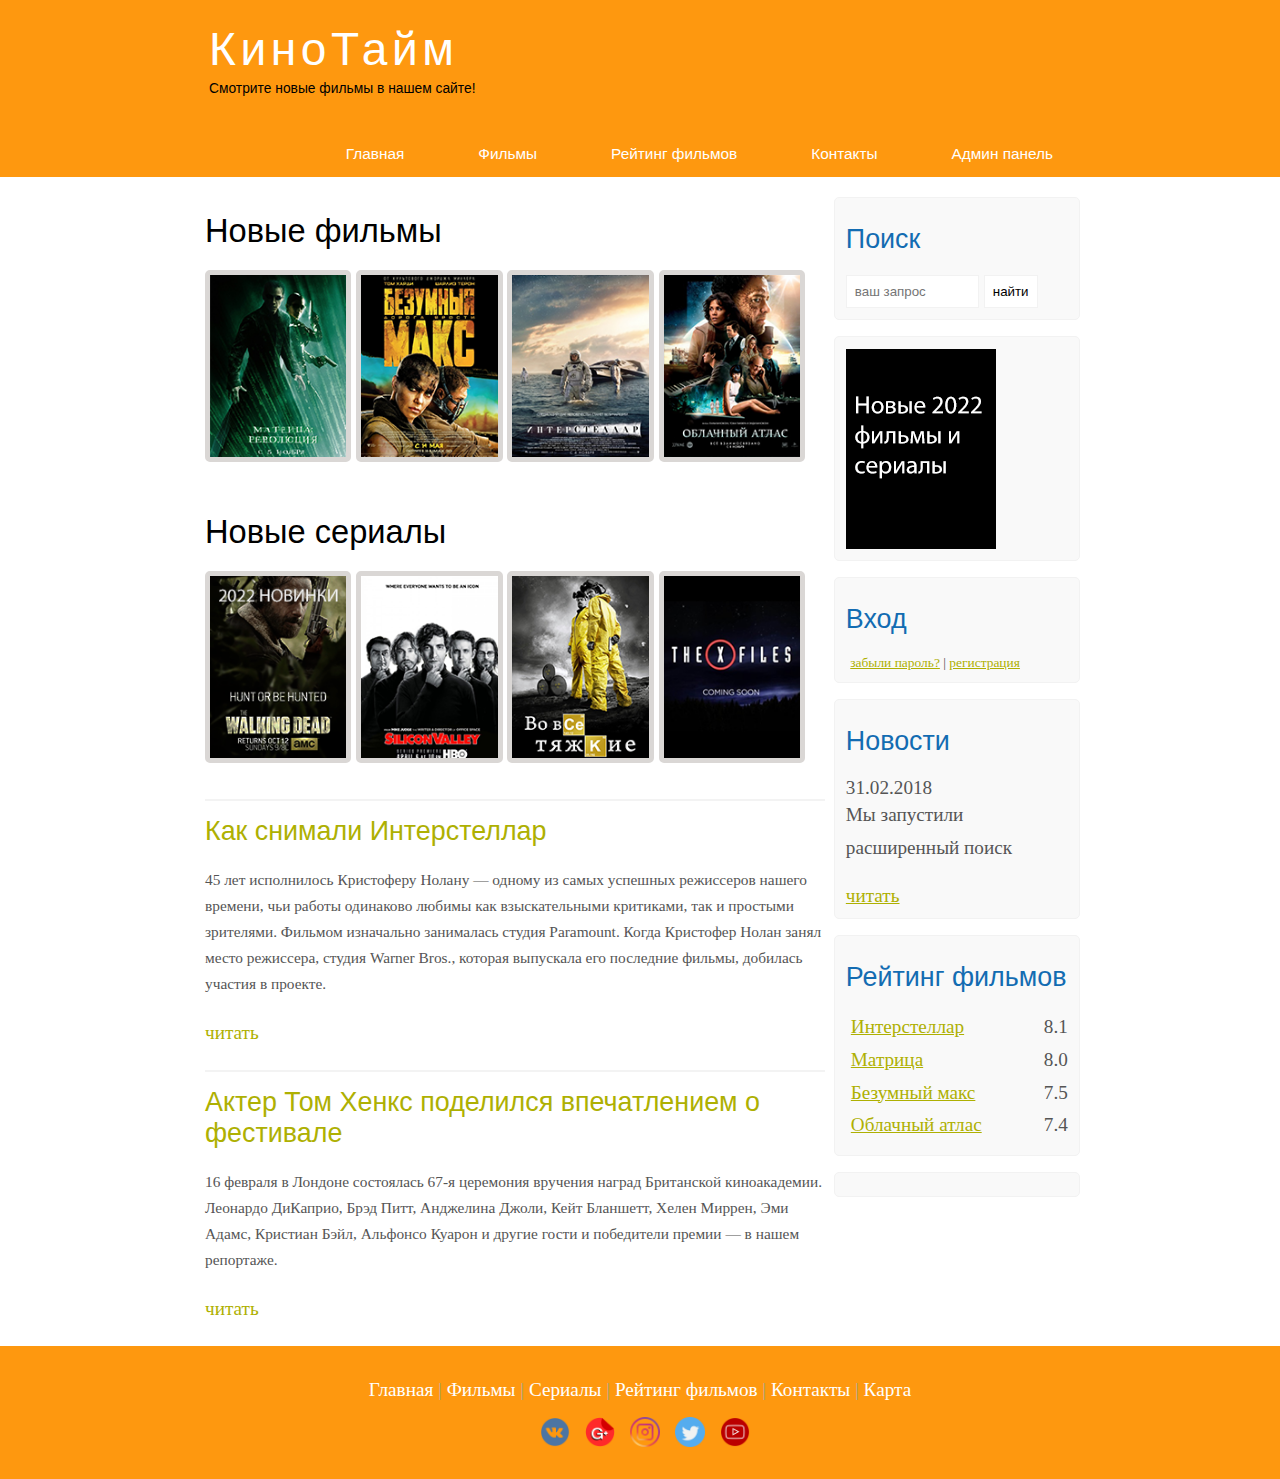
<file: index.html>
<!DOCTYPE html>
<html lang="en">
<head>
	<meta charset="UTF-8">
	<title>Главная страница</title>
	<link rel="stylesheet" href="assets/css/style.css"> <!--Подключаем CSS-->
	<link rel="icon" href="assets/img/logo/logo.ico">   <!--Иконка сайта-->
	<meta name="viewport" content="width=device-width, initial-scale=1.0">
	<script src="assets/js/jquery-3.6.0.min.js"></script>	
</head>
<body>

	<!--Начало главного блока-->
	<div class="main">
		<!--Шапка сайта-->
		<div class="header">
			<div class="logo">
				<div class="logo_text">
					<h1><a href="index.html">КиноТайм</a></h1>
					<h2>Смотрите новые фильмы в нашем сайте!</h2>
				</div>
			</div>


			
			<!--Меню Сайта-->
			<div class="menubar">
			
				<ul class="menu">
					<li class="selected"><a href="index.html">Главная</a></li>	
					<li><a href="films.html">Фильмы</a></li>
					<li><a href="rating.html">Рейтинг фильмов</a></li>
					<li><a href="map.html">Контакты</a></li>
					<li><a href="User_Profile.html">Админ панель</a></li>
				</ul>

			</div>
			<!--Конец Меню-->
		</div>


		<!--Правая часть сайта-->
		<div class="site_content">
			

			<div class="sidebar_container">
				
				<div class="sidebar">
					<h2>Поиск</h2>
					<form method="post" action="#" id="search_form" >
						<input type="search" name="search_field" placeholder="ваш запрос" />
						<input type="submit" class="btn" value="найти" />
					</form>
				</div>

				<div class="sidebar">
						<div id="slideshow">
   						<img class="active" src="assets/img/1111.png" alt="" />
  						 <img src="assets/img/dead.png" alt="" />
   						<img src="assets/img/inter.png" alt="" />
   						<img src="assets/img/cloud.png" alt="" />
   						<img src="assets/img/inter.png" alt="" />
   						<img src="assets/img/silicon.png" alt="" />
   						<img src="assets/img/xfiles.png" alt="" />
   						<img src="assets/img/max.png" alt="" />
</div>
				</div>

				<div class="sidebar">
					<h2>Вход</h2>
					<form method="post" action="#" id="login">
						

						<div class="lables_passreg_text">
							<span><a href="#">забыли пароль?</a></span> | <span><a href="LoginPage.html">регистрация</a></span>
						</div>

					</form>
				</div>

				<div class="sidebar">
					<h2>Новости</h2>
					<span>31.02.2018</span>
					<p>Мы запустили расширенный поиск</p>
					<a href="#">читать</a>
				</div>

				<div class="sidebar">
					<h2>Рейтинг фильмов</h2>
					<ul>
						<li><a href="show.html">Интерстеллар</a><span class="rating_sidebar">8.1</span></li>
						<li><a href="">Матрица</a><span class="rating_sidebar">8.0</span></li>
						<li><a href="">Безумный макс</a><span class="rating_sidebar">7.5</span></li>
						<li><a href="#">Облачный атлас</a><span class="rating_sidebar">7.4</span></li>
					</ul>
				</div>
				<div class="sidebar">

				</div>
			</div>
			<!--Конец Правого часта-->

			<div class="content">
				
				<h1>Новые фильмы</h1>

				<div class="films_block">
					
					<a href="show2.html"><img src="assets/img/matrix.png"></a>
					<a href="show1.html"><img src="assets/img/max.png"></a>
					<a href="show.html"><img src="assets/img/inter.png"></a>
					<a href="show3.html"><img src="assets/img/cloud.png"></a>

				</div>

				<h1>Новые сериалы</h1>

				<div class="films_block">
					
					<a href="show4.html"><img src="assets/img/dead.png"></a>
					<a href="show5.html"><img src="assets/img/silicon.png"></a>
					<a href="#"><img src="assets/img/breakingbad.png"></a>
					<a href="#"><img src="assets/img/xfiles.png"></a>

				</div>


				<div class="posts">
					
					<hr>
					<h2> <a href="#">Как снимали Интерстеллар</a> </h2>
					<div class="posts_content">
						<p>
							45 лет исполнилось Кристоферу Нолану — одному из самых успешных режиссеров нашего времени, чьи работы одинаково любимы как взыскательными критиками, так и простыми зрителями. Фильмом изначально занималась студия Paramount. Когда Кристофер Нолан занял место режиссера, студия Warner Bros., которая выпускала его последние фильмы, добилась участия в проекте.
						</p>
					</div>

					<p><a href="#">читать</a></p>

					<hr>
		            <h2><a href="#">Актер Том Хенкс поделился впечатлением о фестивале</a></h2>
		            <div class="posts_content">
		              <p>16 февраля в Лондоне состоялась 67-я церемония вручения наград Британской киноакадемии. Леонардо ДиКаприо, Брэд Питт, Анджелина Джоли, Кейт Бланшетт, Хелен Миррен, Эми Адамс, Кристиан Бэйл, Альфонсо Куарон и другие гости и победители премии — в нашем репортаже.</p>
		            </div>
		            <p><a href="#">читать</a></p>

				</div>


			</div>

		</div>



<!--Слайдер Нашего Сайта-->


	<!--Подвал сайта-->
	<div class="footer">
		<p>
			<a href="index.html">Главная</a> |
			<a href="films.html">Фильмы</a> | 
			<a href="#">Сериалы</a> |
			<a href="rating.html">Рейтинг фильмов</a> |
			<a href="contact.html">Контакты</a> |
			<a href="map.html">Карта</a> 

			<div style="padding-left: 40px; padding-right: 40px;">

			<!--Иконка Соц.сетей-->
			<a href="#"><img src="assets/img/app/fb.png" width="30" height="30" style="padding-left: 10px; padding-right=: 10px;"></a>
			<a href="#"><img src="assets/img/app/gmail.png" width="30" height="30" style="padding-left: 10px; padding-right=: 10px;"></a>
			<a href="" target="_blank"><img src="assets/img/app/insta.png" width="30" height="30" style="padding-left: 10px; padding-right=: 10px;"></a>
			<a href="#"><img src="assets/img/app/wapp.png" width="30" height="30" style="padding-left: 10px; padding-right=: 10px;"></a>
			<a href="" target="_blank"><img src="assets/img/app/you.png" width="30" height="30" style="padding-left: 10px; padding-right=: 10px;"></a>
			</div>
		</p>
		<div id="content">   

	</div>


	<script src="assets/js/app.js"></script>
</body>
</html>
</file>
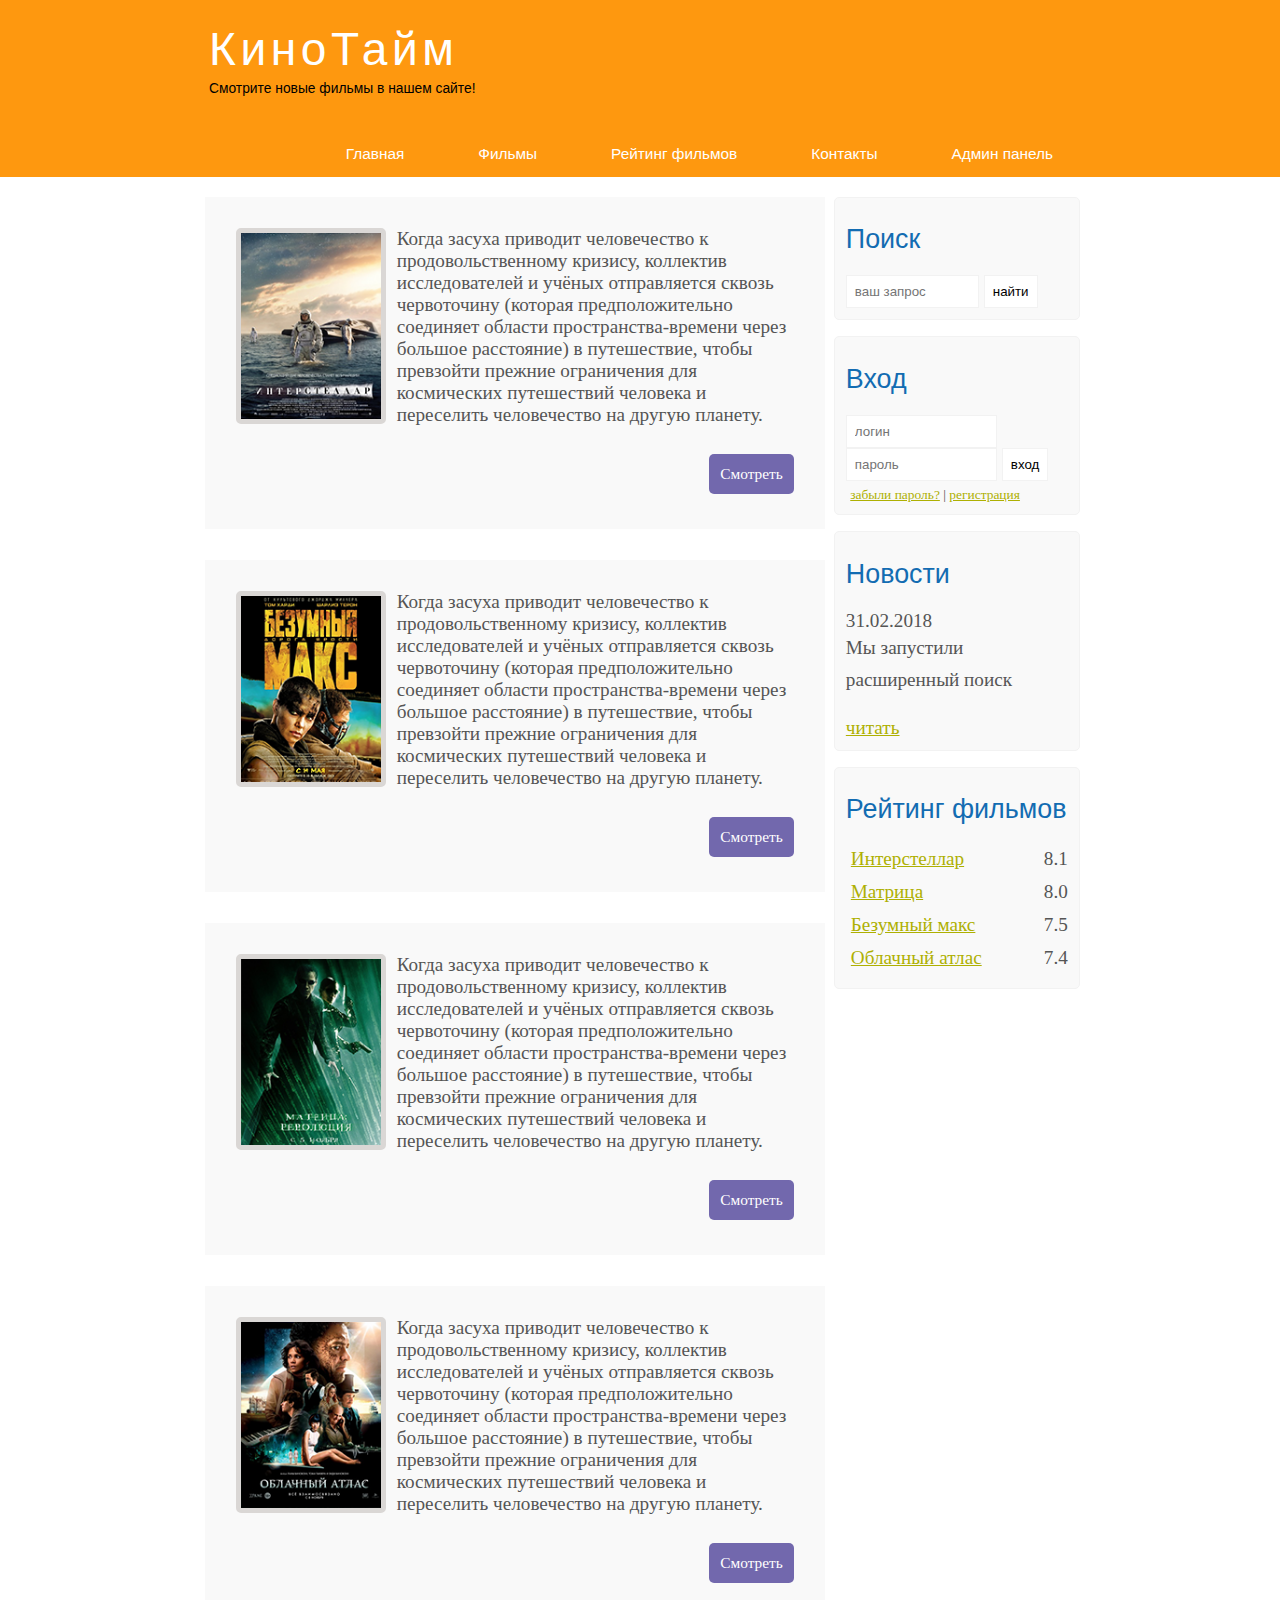
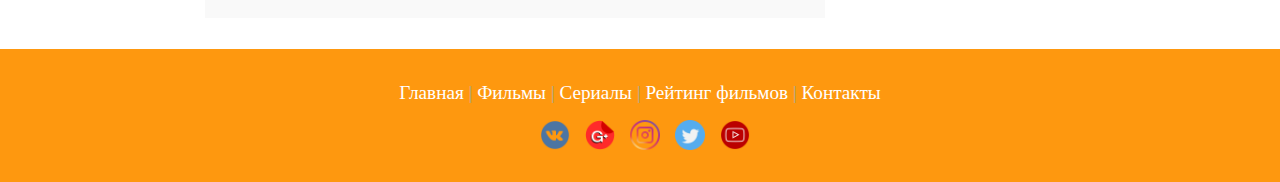
<file: films.html>
<!DOCTYPE html>
<html lang="en">
<head>
	<meta charset="UTF-8">
	<title>Фильмы</title>
	<link rel="stylesheet" href="assets/css/style.css">
	<link rel="icon" href="assets/img/logo/logo.ico">
	<meta name="viewport" content="width=device-width, initial-scale=1.0">
</head>
<body>
	<!--Начало Главного блока-->
	<div class="main">
		<!--Начало Шапки сайта-->
		<div class="header">
			<div class="logo">
				<div class="logo_text">
					<h1><a href="index.html">КиноТайм</a></h1>
					<h2>Смотрите новые фильмы в нашем сайте!</h2>
				</div>
			</div>
			<!--Начало Меню сайта-->
			<div class="menubar">
				
				<ul class="menu">
					<li class="selected"><a href="index.html">Главная</a></li>	
					<li><a href="films.html">Фильмы</a></li>
					<li><a href="rating.html">Рейтинг фильмов</a></li>
					<li><a href="map.html">Контакты</a></li>
					<li><a href="User_Profile.html">Админ панель</a></li>
				</ul>

			</div>

		</div>

			
		<div class="site_content">
			
			<div class="sidebar_container">
				
				<div class="sidebar">
					<h2>Поиск</h2>
					<form method="post" action="#" id="search_form" >
						<input type="search" name="search_field" placeholder="ваш запрос" />
						<input type="submit" class="btn" value="найти" />
					</form>
				</div>

				<div class="sidebar">
					<h2>Вход</h2>
					<form method="post" action="#" id="login">
						
						<input type="text" name="login_field" placeholder="логин" />
						<input type="password" name="password_field" placeholder="пароль" />
						<input type="submit" class="btn" value="вход" />
						<div class="lables_passreg_text">
							<span><a href="#">забыли пароль?</a></span> | <span><a href="#">регистрация</a></span>
						</div>

					</form>
				</div>

				<div class="sidebar">
					<h2>Новости</h2>
					<span>31.02.2018</span>
					<p>Мы запустили расширенный поиск</p>
					<a href="#">читать</a>
				</div>

				<div class="sidebar">
					<h2>Рейтинг фильмов</h2>
					<ul>
						<li><a href="show.html">Интерстеллар</a><span class="rating_sidebar">8.1</span></li>
						<li><a href="#">Матрица</a><span class="rating_sidebar">8.0</span></li>
						<li><a href="#">Безумный макс</a><span class="rating_sidebar">7.5</span></li>
						<li><a href="#">Облачный атлас</a><span class="rating_sidebar">7.4</span></li>
					</ul>
				</div>

			</div>

			<div class="content">
				
				<div class="info_film">
					<img src="assets/img/inter.png">
					Когда засуха приводит человечество к продовольственному кризису, коллектив исследователей и учёных отправляется сквозь червоточину (которая предположительно соединяет области пространства-времени через большое расстояние) в путешествие, чтобы превзойти прежние ограничения для космических путешествий человека и переселить человечество на другую планету.
					<div class="button"><a href="show.html">Смотреть</a></div>
				</div>

				<div class="info_film">
					<img src="assets/img/max.png">
					Когда засуха приводит человечество к продовольственному кризису, коллектив исследователей и учёных отправляется сквозь червоточину (которая предположительно соединяет области пространства-времени через большое расстояние) в путешествие, чтобы превзойти прежние ограничения для космических путешествий человека и переселить человечество на другую планету.
					<div class="button"><a href="#">Смотреть</a></div>
				</div>

				<div class="info_film">
					<img src="assets/img/matrix.png">
					Когда засуха приводит человечество к продовольственному кризису, коллектив исследователей и учёных отправляется сквозь червоточину (которая предположительно соединяет области пространства-времени через большое расстояние) в путешествие, чтобы превзойти прежние ограничения для космических путешествий человека и переселить человечество на другую планету.
					<div class="button"><a href="#">Смотреть</a></div>
				</div>

				<div class="info_film">
					<img src="assets/img/cloud.png">
					Когда засуха приводит человечество к продовольственному кризису, коллектив исследователей и учёных отправляется сквозь червоточину (которая предположительно соединяет области пространства-времени через большое расстояние) в путешествие, чтобы превзойти прежние ограничения для космических путешествий человека и переселить человечество на другую планету.
					<div class="button"><a href="#">Смотреть</a></div>
				</div>

			

			</div>

		</div>





	<div class="footer">
		<p>
			<a href="index.html">Главная</a> |
			<a href="film.html">Фильмы</a> | 
			<a href="#">Сериалы</a> |
			<a href="rating.html">Рейтинг фильмов</a> |
			<a href="contact.html">Контакты</a>
			<div style="padding-left: 40px; padding-right: 40px;">
			<a href="#"><img src="assets/img/app/fb.png" width="30" height="30" style="padding-left: 10px; padding-right=: 10px;"></a>
			<a href="#"><img src="assets/img/app/gmail.png" width="30" height="30" style="padding-left: 10px; padding-right=: 10px;"></a>
			<a href="" target="_blank"><img src="assets/img/app/insta.png" width="30" height="30" style="padding-left: 10px; padding-right=: 10px;"></a>
			<a href="#"><img src="assets/img/app/wapp.png" width="30" height="30" style="padding-left: 10px; padding-right=: 10px;"></a>
			<a href="" target="_blank"><img src="assets/img/app/you.png" width="30" height="30" style="padding-left: 10px; padding-right=: 10px;"></a>
			</div>
		</p>
	</div>

	</div>
	
</body>
</html>
</file>
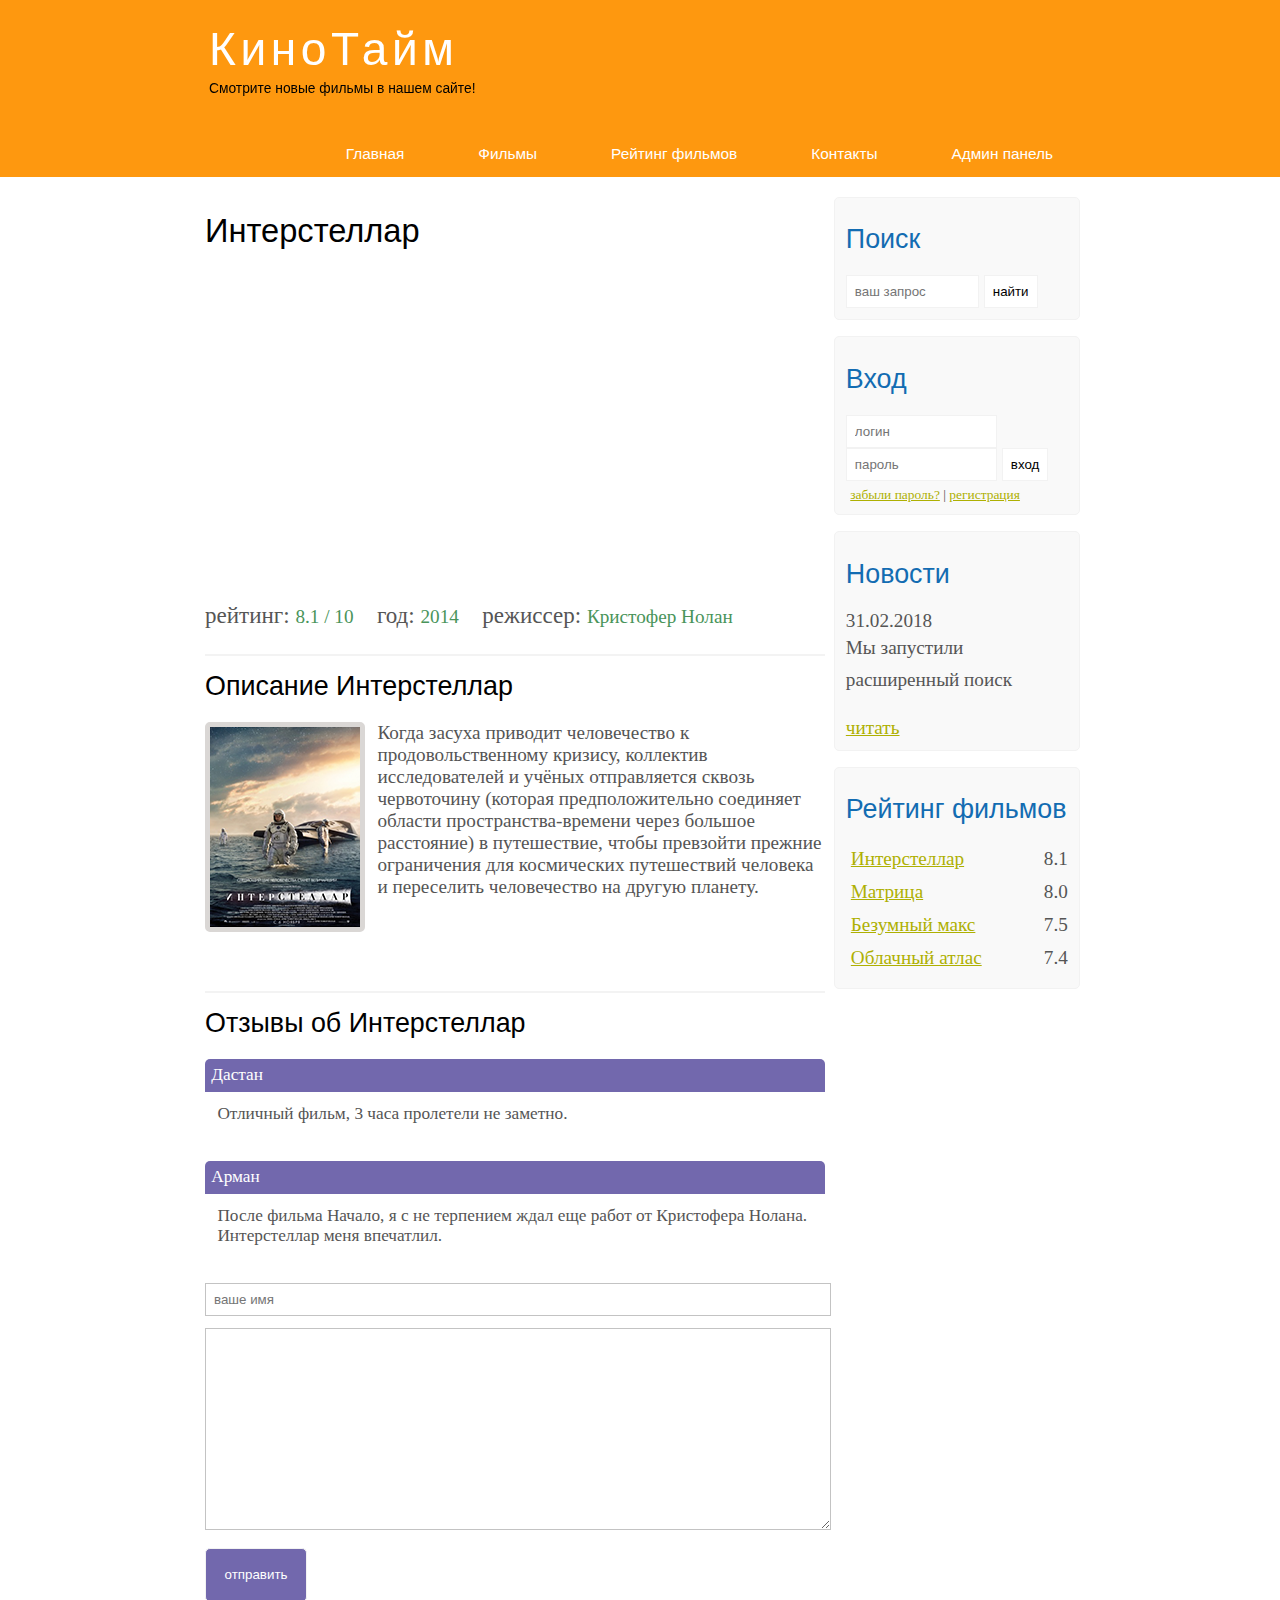
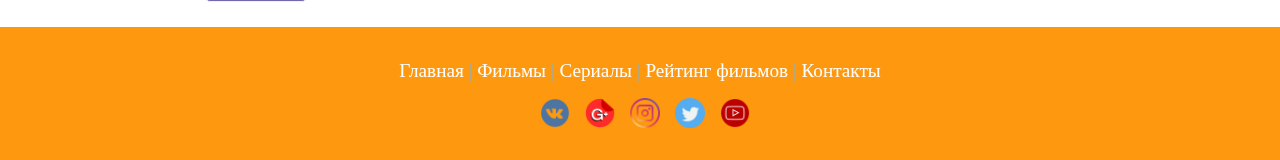
<file: show.html>
<!DOCTYPE html>
<html lang="en">
<head>
	<meta charset="UTF-8">
	<title>Фильм Интерстеллар</title>
	<link rel="stylesheet" href="assets/css/style.css">
	<link rel="icon" href="assets/img/logo/logo.ico">
	<meta name="viewport" content="width=device-width, initial-scale=1.0">
</head>
<body>
	<!--Начало Главного блока-->
	<div class="main">
		<!--Начало Шапки сайта-->
		<div class="header">
			<div class="logo">
				<div class="logo_text">
					<h1><a href="index.html">КиноТайм</a></h1>
					<h2>Смотрите новые фильмы в нашем сайте!</h2>
				</div>
			</div>
			<!--Начало Меню сайта-->
			<div class="menubar">
				
				<ul class="menu">
					<li class="selected"><a href="index.html">Главная</a></li>	
					<li><a href="films.html">Фильмы</a></li>
					<li><a href="rating.html">Рейтинг фильмов</a></li>
					<li><a href="map.html">Контакты</a></li>
					<li><a href="User_Profile.html">Админ панель</a></li>
				</ul>

			</div>

		</div>

			
		<div class="site_content">
			
			<div class="sidebar_container">
				
				<div class="sidebar">
					<h2>Поиск</h2>
					<form method="post" action="#" id="search_form" >
						<input type="search" name="search_field" placeholder="ваш запрос" />
						<input type="submit" class="btn" value="найти" />
					</form>
				</div>

				<div class="sidebar">
					<h2>Вход</h2>
					<form method="post" action="#" id="login">
						
						<input type="text" name="login_field" placeholder="логин" />
						<input type="password" name="password_field" placeholder="пароль" />
						<input type="submit" class="btn" value="вход" />
						<div class="lables_passreg_text">
							<span><a href="#">забыли пароль?</a></span> | <span><a href="#">регистрация</a></span>
						</div>

					</form>
				</div>

				<div class="sidebar">
					<h2>Новости</h2>
					<span>31.02.2018</span>
					<p>Мы запустили расширенный поиск</p>
					<a href="#">читать</a>
				</div>

				<div class="sidebar">
					<h2>Рейтинг фильмов</h2>
					<ul>
						<li><a href="show.html">Интерстеллар</a><span class="rating_sidebar">8.1</span></li>
						<li><a href="#">Матрица</a><span class="rating_sidebar">8.0</span></li>
						<li><a href="#">Безумный макс</a><span class="rating_sidebar">7.5</span></li>
						<li><a href="#">Облачный атлас</a><span class="rating_sidebar">7.4</span></li>
					</ul>
				</div>

			</div>

			<div class="content">
				
				<h1>Интерстеллар</h1>
				
				<iframe width="560" height="315" src="https://www.youtube.com/embed/R5KHoE_8dgo?showinfo=0" frameborder="0" allowfullscreen></iframe>


				<div class="info_film_page">
					<span class="label">рейтинг: </span><span class="value">8.1 / 10</span>
					<span class="label">год: </span><span class="value">2014</span>
					<span class="label">режиссер: </span><span class="value">Кристофер Нолан</span>
				</div>
				<hr>	
				<h2>Описание Интерстеллар</h2>
				<div class="descriptions_film">
					<img src="assets/img/inter.png">
					Когда засуха приводит человечество к продовольственному кризису, коллектив исследователей и учёных отправляется сквозь червоточину (которая предположительно соединяет области пространства-времени через большое расстояние) в путешествие, чтобы превзойти прежние ограничения для космических путешествий человека и переселить человечество на другую планету.
				</div>


				
				<hr>
				<h2>Отзывы об Интерстеллар</h2>

				<div class="reviews">
					<div class="review_name">
						Дастан
					</div>
					<div class="review_text">
						Отличный фильм, 3 часа пролетели не заметно.
					</div>
				</div>

				<div class="reviews">
					<div class="review_name">
						Арман
					</div>
					<div class="review_text">
						После фильма Начало, я с не терпением ждал еще работ от Кристофера Нолана. Интерстеллар меня впечатлил.
					</div>
				</div>
	
				<div class="send">	
					<form method="post" action="#" id="review">
						<input type="text" name="review_name" placeholder="ваше имя">
						<textarea name="review_text"></textarea>
						<input class="btn" type="submit" value="отправить">
					</form>
				</div>


			

			</div>

		</div>





	<div class="footer">
		<p>
			<a href="index.html">Главная</a> |
			<a href="films.html">Фильмы</a> | 
			<a href="#">Сериалы</a> |
			<a href="rating.html">Рейтинг фильмов</a> |
			<a href="contact.html">Контакты</a>
			<div style="padding-left: 40px; padding-right: 40px;">
			<a href="#"><img src="assets/img/app/fb.png" width="30" height="30" style="padding-left: 10px; padding-right=: 10px;"></a>
			<a href="#"><img src="assets/img/app/gmail.png" width="30" height="30" style="padding-left: 10px; padding-right=: 10px;"></a>
			<a href="" target="_blank"><img src="assets/img/app/insta.png" width="30" height="30" style="padding-left: 10px; padding-right=: 10px;"></a>
			<a href="#"><img src="assets/img/app/wapp.png" width="30" height="30" style="padding-left: 10px; padding-right=: 10px;"></a>
			<a href="" target="_blank"><img src="assets/img/app/you.png" width="30" height="30" style="padding-left: 10px; padding-right=: 10px;"></a>
			</div>
		</p>
	</div>

	</div>
	
</body>
</html>
</file>
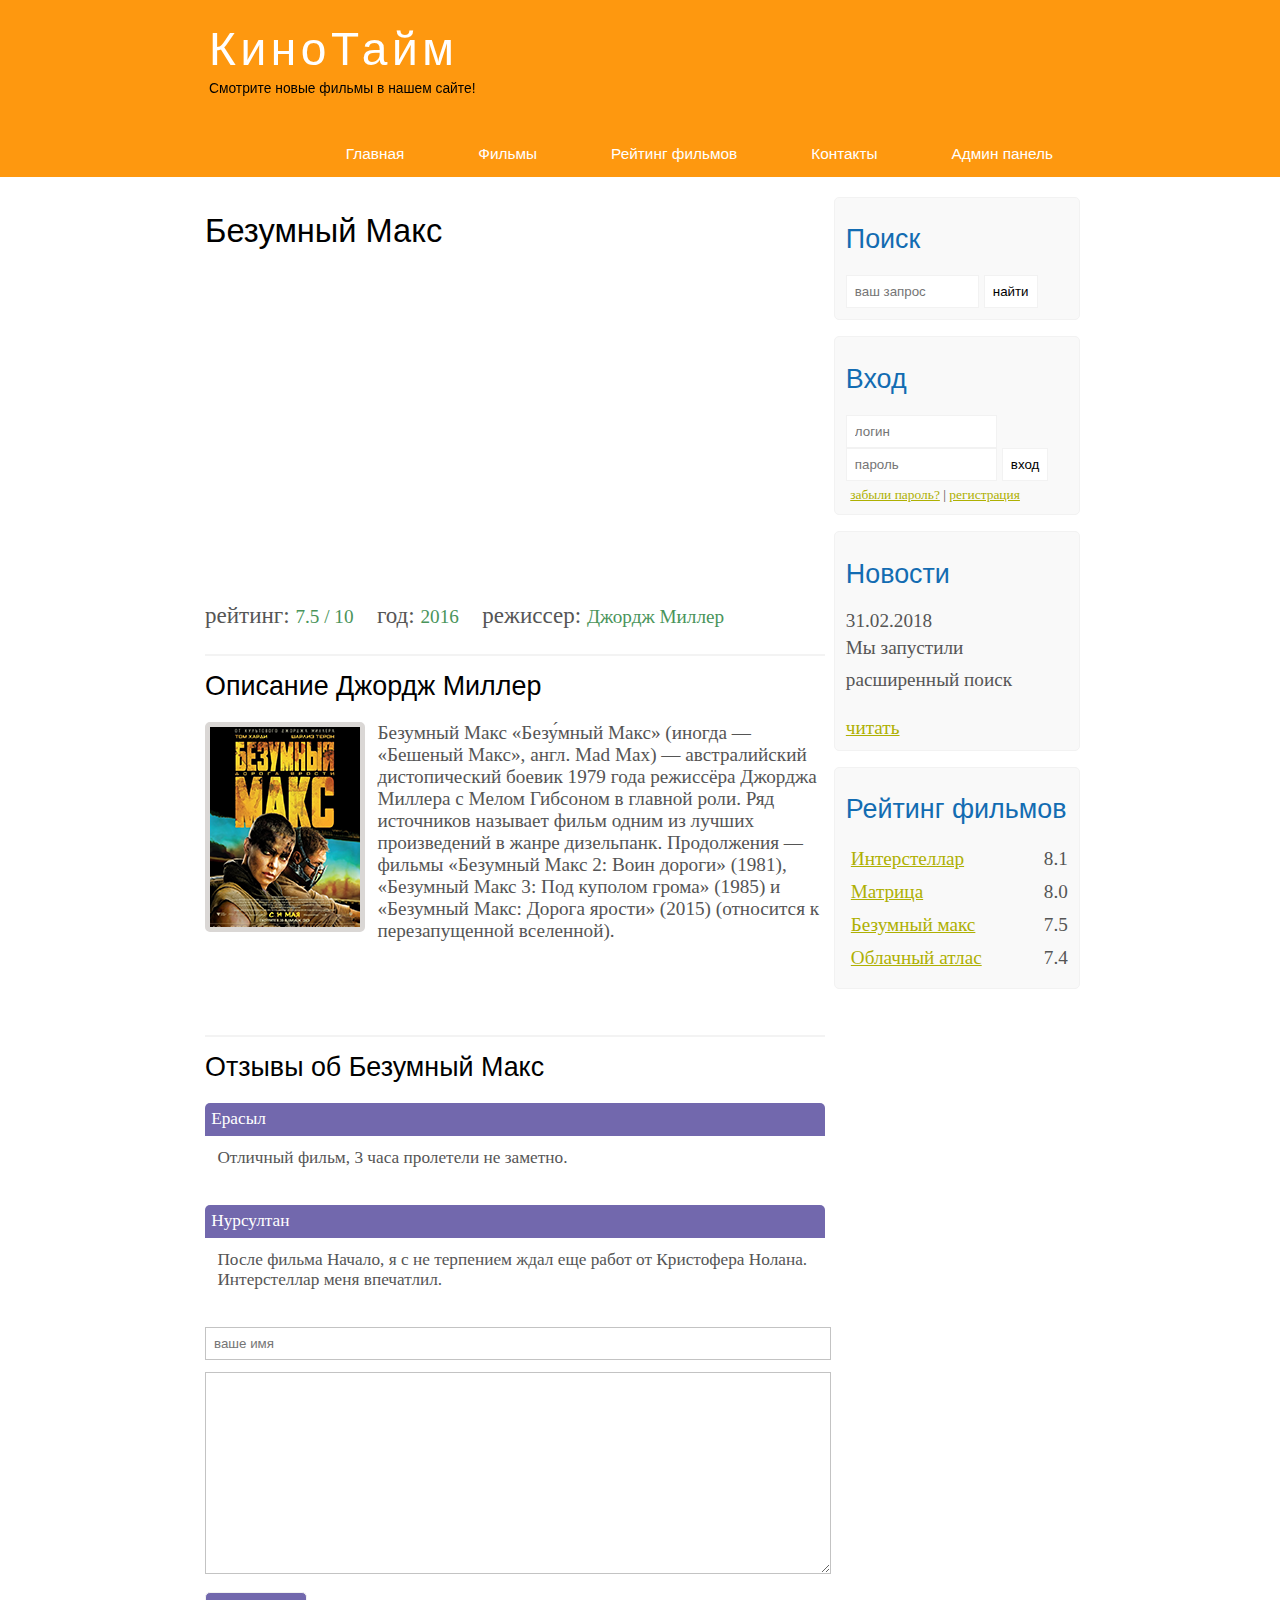
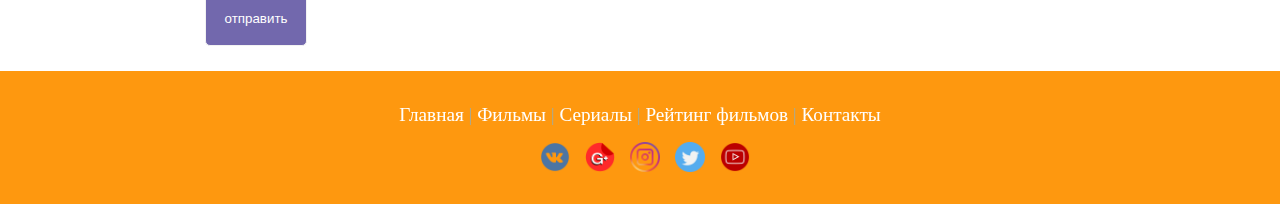
<file: show1.html>
<!DOCTYPE html>
<html lang="en">
<head>
	<meta charset="UTF-8">
	<title>Фильм Безумный Макс</title>
	<link rel="stylesheet" href="assets/css/style.css">
	<link rel="icon" href="assets/img/logo/logo.ico">
	<meta name="viewport" content="width=device-width, initial-scale=1.0">
</head>
<body>
	<!--Начало Главного блока-->
	<div class="main">
		<!--Начало Шапки сайта-->
		<div class="header">
			<div class="logo">
				<div class="logo_text">
					<h1><a href="index.html">КиноТайм</a></h1>
					<h2>Смотрите новые фильмы в нашем сайте!</h2>
				</div>
			</div>
			<!--Начало Меню сайта-->
			<div class="menubar">
				
				<ul class="menu">
					<li class="selected"><a href="index.html">Главная</a></li>	
					<li><a href="films.html">Фильмы</a></li>
					<li><a href="rating.html">Рейтинг фильмов</a></li>
					<li><a href="map.html">Контакты</a></li>
					<li><a href="User_Profile.html">Админ панель</a></li>
				</ul>

			</div>

		</div>

			
		<div class="site_content">
			
			<div class="sidebar_container">
				
				<div class="sidebar">
					<h2>Поиск</h2>
					<form method="post" action="#" id="search_form" >
						<input type="search" name="search_field" placeholder="ваш запрос" />
						<input type="submit" class="btn" value="найти" />
					</form>
				</div>

				<div class="sidebar">
					<h2>Вход</h2>
					<form method="post" action="#" id="login">
						
						<input type="text" name="login_field" placeholder="логин" />
						<input type="password" name="password_field" placeholder="пароль" />
						<input type="submit" class="btn" value="вход" />
						<div class="lables_passreg_text">
							<span><a href="#">забыли пароль?</a></span> | <span><a href="#">регистрация</a></span>
						</div>

					</form>
				</div>

				<div class="sidebar">
					<h2>Новости</h2>
					<span>31.02.2018</span>
					<p>Мы запустили расширенный поиск</p>
					<a href="#">читать</a>
				</div>

				<div class="sidebar">
					<h2>Рейтинг фильмов</h2>
					<ul>
						<li><a href="show.html">Интерстеллар</a><span class="rating_sidebar">8.1</span></li>
						<li><a href="#">Матрица</a><span class="rating_sidebar">8.0</span></li>
						<li><a href="#">Безумный макс</a><span class="rating_sidebar">7.5</span></li>
						<li><a href="#">Облачный атлас</a><span class="rating_sidebar">7.4</span></li>
					</ul>
				</div>

			</div>

			<div class="content">
				
				<h1>Безумный Макс</h1>
				
			<iframe width="560" height="315" src="https://www.youtube.com/embed/an_MiUmpgs0" title="YouTube video player" frameborder="0" allow="accelerometer; autoplay; clipboard-write; encrypted-media; gyroscope; picture-in-picture" allowfullscreen></iframe>


				<div class="info_film_page">
					<span class="label">рейтинг: </span><span class="value">7.5 / 10</span>
					<span class="label">год: </span><span class="value">2016</span>
					<span class="label">режиссер: </span><span class="value">Джордж Миллер</span>
				</div>
				<hr>	
				<h2>Описание Джордж Миллер</h2>
				<div class="descriptions_film">
					<img src="assets/img/max.png">
					Безумный Макс
«Безу́мный Макс» (иногда — «Бешеный Макс», англ. Mad Max) — австралийский дистопический боевик 1979 года режиссёра Джорджа Миллера с Мелом Гибсоном в главной роли. Ряд источников называет фильм одним из лучших произведений в жанре дизельпанк. Продолжения — фильмы «Безумный Макс 2: Воин дороги» (1981), «Безумный Макс 3: Под куполом грома» (1985) и «Безумный Макс: Дорога ярости» (2015) (относится к перезапущенной вселенной).
				</div>


				
				<hr>
				<h2>Отзывы об Безумный Макс</h2>

				<div class="reviews">
					<div class="review_name">
						Ерасыл
					</div>
					<div class="review_text">
						Отличный фильм, 3 часа пролетели не заметно.
					</div>
				</div>

				<div class="reviews">
					<div class="review_name">
						Нурсултан
					</div>
					<div class="review_text">
						После фильма Начало, я с не терпением ждал еще работ от Кристофера Нолана. Интерстеллар меня впечатлил.
					</div>
				</div>
	
				<div class="send">	
					<form method="post" action="#" id="review">
						<input type="text" name="review_name" placeholder="ваше имя">
						<textarea name="review_text"></textarea>
						<input class="btn" type="submit" value="отправить">
					</form>
				</div>


			

			</div>

		</div>





	<div class="footer">
		<p>
			<a href="index.html">Главная</a> |
			<a href="films.html">Фильмы</a> | 
			<a href="#">Сериалы</a> |
			<a href="rating.html">Рейтинг фильмов</a> |
			<a href="contact.html">Контакты</a>
			<div style="padding-left: 40px; padding-right: 40px;">
			<a href="#"><img src="assets/img/app/fb.png" width="30" height="30" style="padding-left: 10px; padding-right=: 10px;"></a>
			<a href="#"><img src="assets/img/app/gmail.png" width="30" height="30" style="padding-left: 10px; padding-right=: 10px;"></a>
			<a href="https://www.instagram.com/dauleetbaev/" target="_blank"><img src="assets/img/app/insta.png" width="30" height="30" style="padding-left: 10px; padding-right=: 10px;"></a>
			<a href="#"><img src="assets/img/app/wapp.png" width="30" height="30" style="padding-left: 10px; padding-right=: 10px;"></a>
			<a href="https://www.youtube.com/channel/UC6kpNCe3lxf6rgLsyaGyFKQ" target="_blank"><img src="assets/img/app/you.png" width="30" height="30" style="padding-left: 10px; padding-right=: 10px;"></a>
			</div>
		</p>
	</div>

	</div>
	
</body>
</html>
</file>
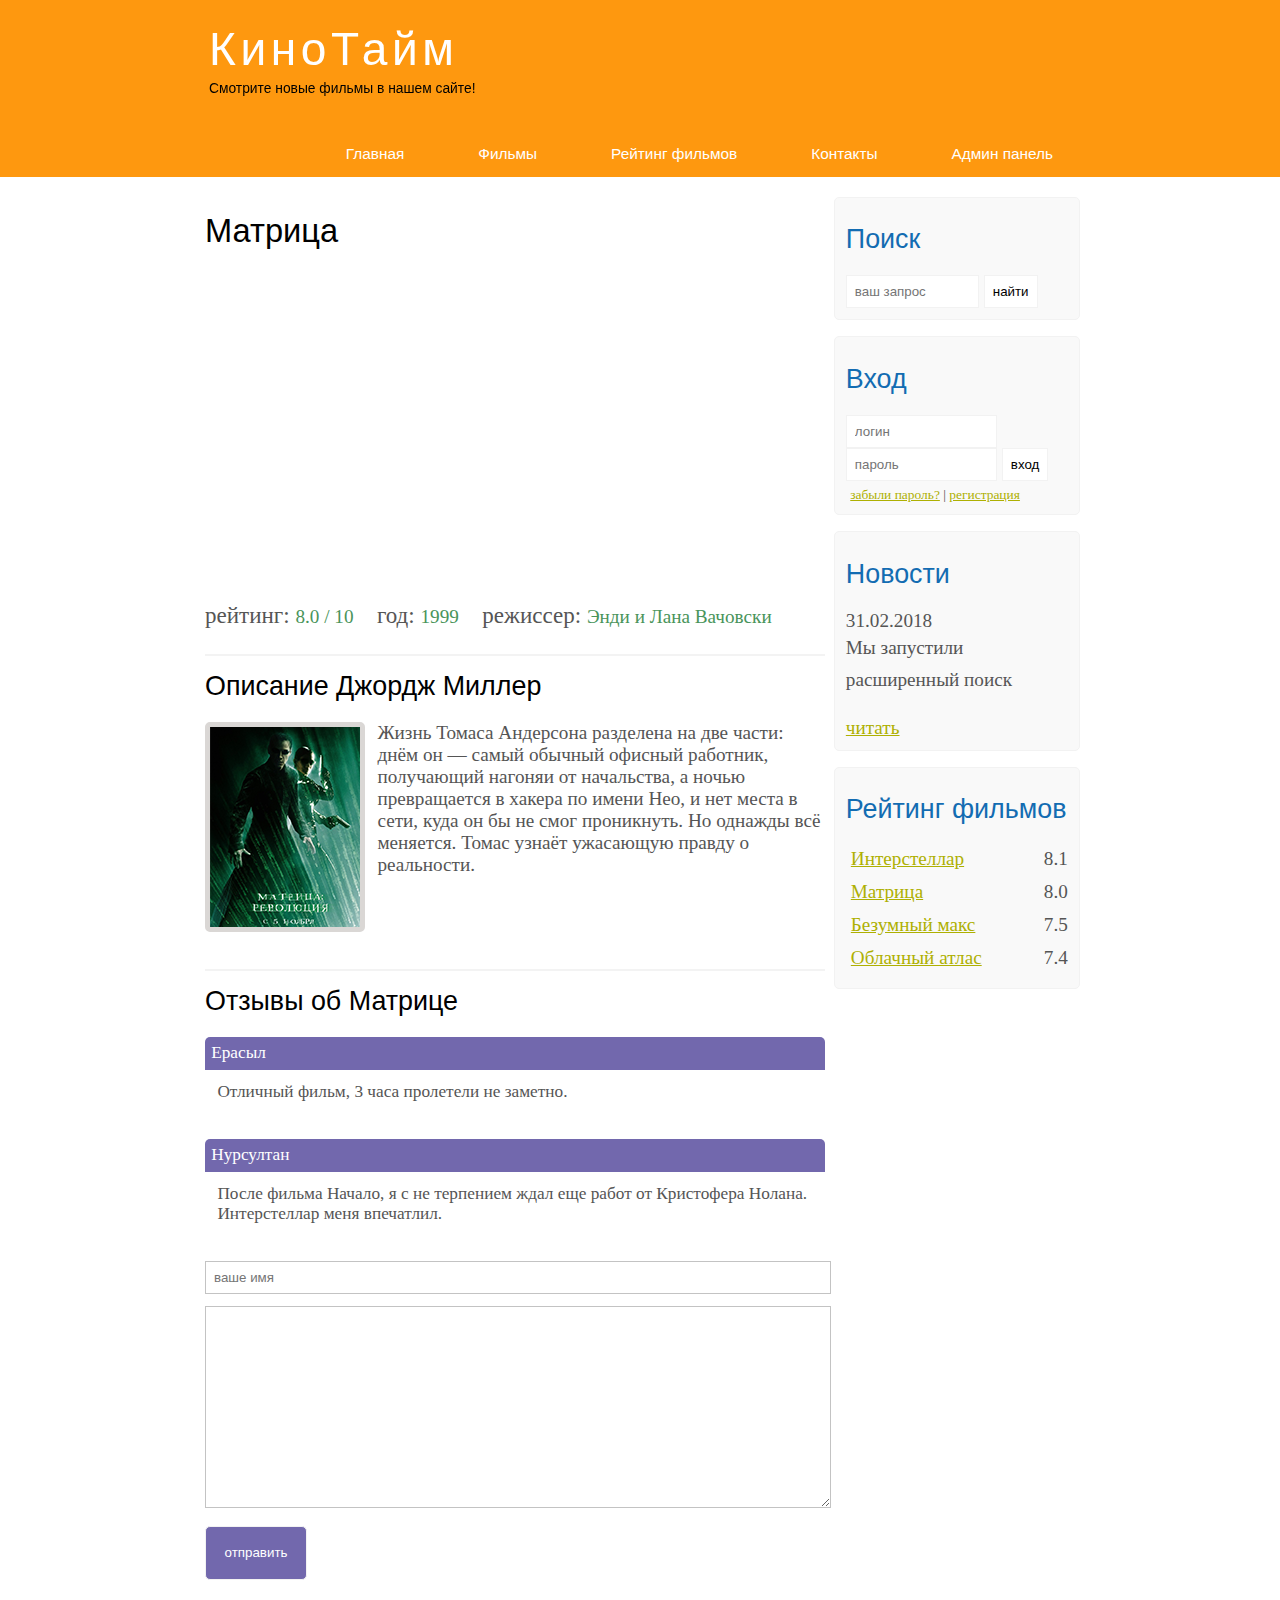
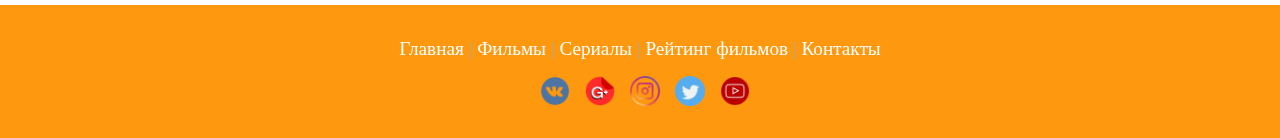
<file: show2.html>
<!DOCTYPE html>
<html lang="en">
<head>
	<meta charset="UTF-8">
	<title>Фильм Матрица</title>
	<link rel="stylesheet" href="assets/css/style.css">
	<link rel="icon" href="assets/img/logo/logo.ico">
	<meta name="viewport" content="width=device-width, initial-scale=1.0">
</head>
<body>
	<!--Начало Главного блока-->
	<div class="main">
		<!--Начало Шапки сайта-->
		<div class="header">
			<div class="logo">
				<div class="logo_text">
					<h1><a href="index.html">КиноТайм</a></h1>
					<h2>Смотрите новые фильмы в нашем сайте!</h2>
				</div>
			</div>
			<!--Начало Меню сайта-->
			<div class="menubar">
				
				<ul class="menu">
					<li class="selected"><a href="index.html">Главная</a></li>	
					<li><a href="films.html">Фильмы</a></li>
					<li><a href="rating.html">Рейтинг фильмов</a></li>
					<li><a href="map.html">Контакты</a></li>
					<li><a href="User_Profile.html">Админ панель</a></li>
				</ul>

			</div>

		</div>

			
		<div class="site_content">
			
			<div class="sidebar_container">
				
				<div class="sidebar">
					<h2>Поиск</h2>
					<form method="post" action="#" id="search_form" >
						<input type="search" name="search_field" placeholder="ваш запрос" />
						<input type="submit" class="btn" value="найти" />
					</form>
				</div>

				<div class="sidebar">
					<h2>Вход</h2>
					<form method="post" action="#" id="login">
						
						<input type="text" name="login_field" placeholder="логин" />
						<input type="password" name="password_field" placeholder="пароль" />
						<input type="submit" class="btn" value="вход" />
						<div class="lables_passreg_text">
							<span><a href="#">забыли пароль?</a></span> | <span><a href="#">регистрация</a></span>
						</div>

					</form>
				</div>

				<div class="sidebar">
					<h2>Новости</h2>
					<span>31.02.2018</span>
					<p>Мы запустили расширенный поиск</p>
					<a href="#">читать</a>
				</div>

				<div class="sidebar">
					<h2>Рейтинг фильмов</h2>
					<ul>
						<li><a href="show.html">Интерстеллар</a><span class="rating_sidebar">8.1</span></li>
						<li><a href="#">Матрица</a><span class="rating_sidebar">8.0</span></li>
						<li><a href="#">Безумный макс</a><span class="rating_sidebar">7.5</span></li>
						<li><a href="#">Облачный атлас</a><span class="rating_sidebar">7.4</span></li>
					</ul>
				</div>

			</div>


			<div class="content">
				
				<h1>Матрица</h1>
				
			<iframe width="560" height="315" src="https://www.youtube.com/embed/YihPA42fdQ8" title="YouTube video player" frameborder="0" allow="accelerometer; autoplay; clipboard-write; encrypted-media; gyroscope; picture-in-picture" allowfullscreen></iframe>
			
				<div class="info_film_page">
					<span class="label">рейтинг: </span><span class="value">8.0 / 10</span>
					<span class="label">год: </span><span class="value">1999</span>
					<span class="label">режиссер: </span><span class="value">Энди и Лана Вачовски</span>
				</div>
				<hr>	
				<h2>Описание Джордж Миллер</h2>
				<div class="descriptions_film">
					<img src="assets/img/matrix.png">
					Жизнь Томаса Андерсона разделена на две части: днём он — самый обычный офисный работник, получающий нагоняи от начальства, а ночью превращается в хакера по имени Нео, и нет места в сети, куда он бы не смог проникнуть. Но однажды всё меняется. Томас узнаёт ужасающую правду о реальности.
				</div>


				
				<hr>
				<h2>Отзывы об Матрице</h2>

				<div class="reviews">
					<div class="review_name">
						Ерасыл
					</div>
					<div class="review_text">
						Отличный фильм, 3 часа пролетели не заметно.
					</div>
				</div>

				<div class="reviews">
					<div class="review_name">
						Нурсултан
					</div>
					<div class="review_text">
						После фильма Начало, я с не терпением ждал еще работ от Кристофера Нолана. Интерстеллар меня впечатлил.
					</div>
				</div>
	
				<div class="send">	
					<form method="post" action="#" id="review">
						<input type="text" name="review_name" placeholder="ваше имя">
						<textarea name="review_text"></textarea>
						<input class="btn" type="submit" value="отправить">
					</form>
				</div>


			

			</div>

		</div>




	<!--Подвал сайта-->
	<div class="footer">
		<p>
			<a href="index.html">Главная</a> |
			<a href="films.html">Фильмы</a> | 
			<a href="#">Сериалы</a> |
			<a href="rating.html">Рейтинг фильмов</a> |
			<a href="contact.html">Контакты</a>
			<div style="padding-left: 40px; padding-right: 40px;">
			<a href="#"><img src="assets/img/app/fb.png" width="30" height="30" style="padding-left: 10px; padding-right=: 10px;"></a>
			<a href="#"><img src="assets/img/app/gmail.png" width="30" height="30" style="padding-left: 10px; padding-right=: 10px;"></a>
			<a href="https://www.instagram.com/dauleetbaev/" target="_blank"><img src="assets/img/app/insta.png" width="30" height="30" style="padding-left: 10px; padding-right=: 10px;"></a>
			<a href="#"><img src="assets/img/app/wapp.png" width="30" height="30" style="padding-left: 10px; padding-right=: 10px;"></a>
			<a href="https://www.youtube.com/channel/UC6kpNCe3lxf6rgLsyaGyFKQ" target="_blank"><img src="assets/img/app/you.png" width="30" height="30" style="padding-left: 10px; padding-right=: 10px;"></a>
			</div>
		</p>
	</div>

	</div>
	
</body>
</html>
</file>
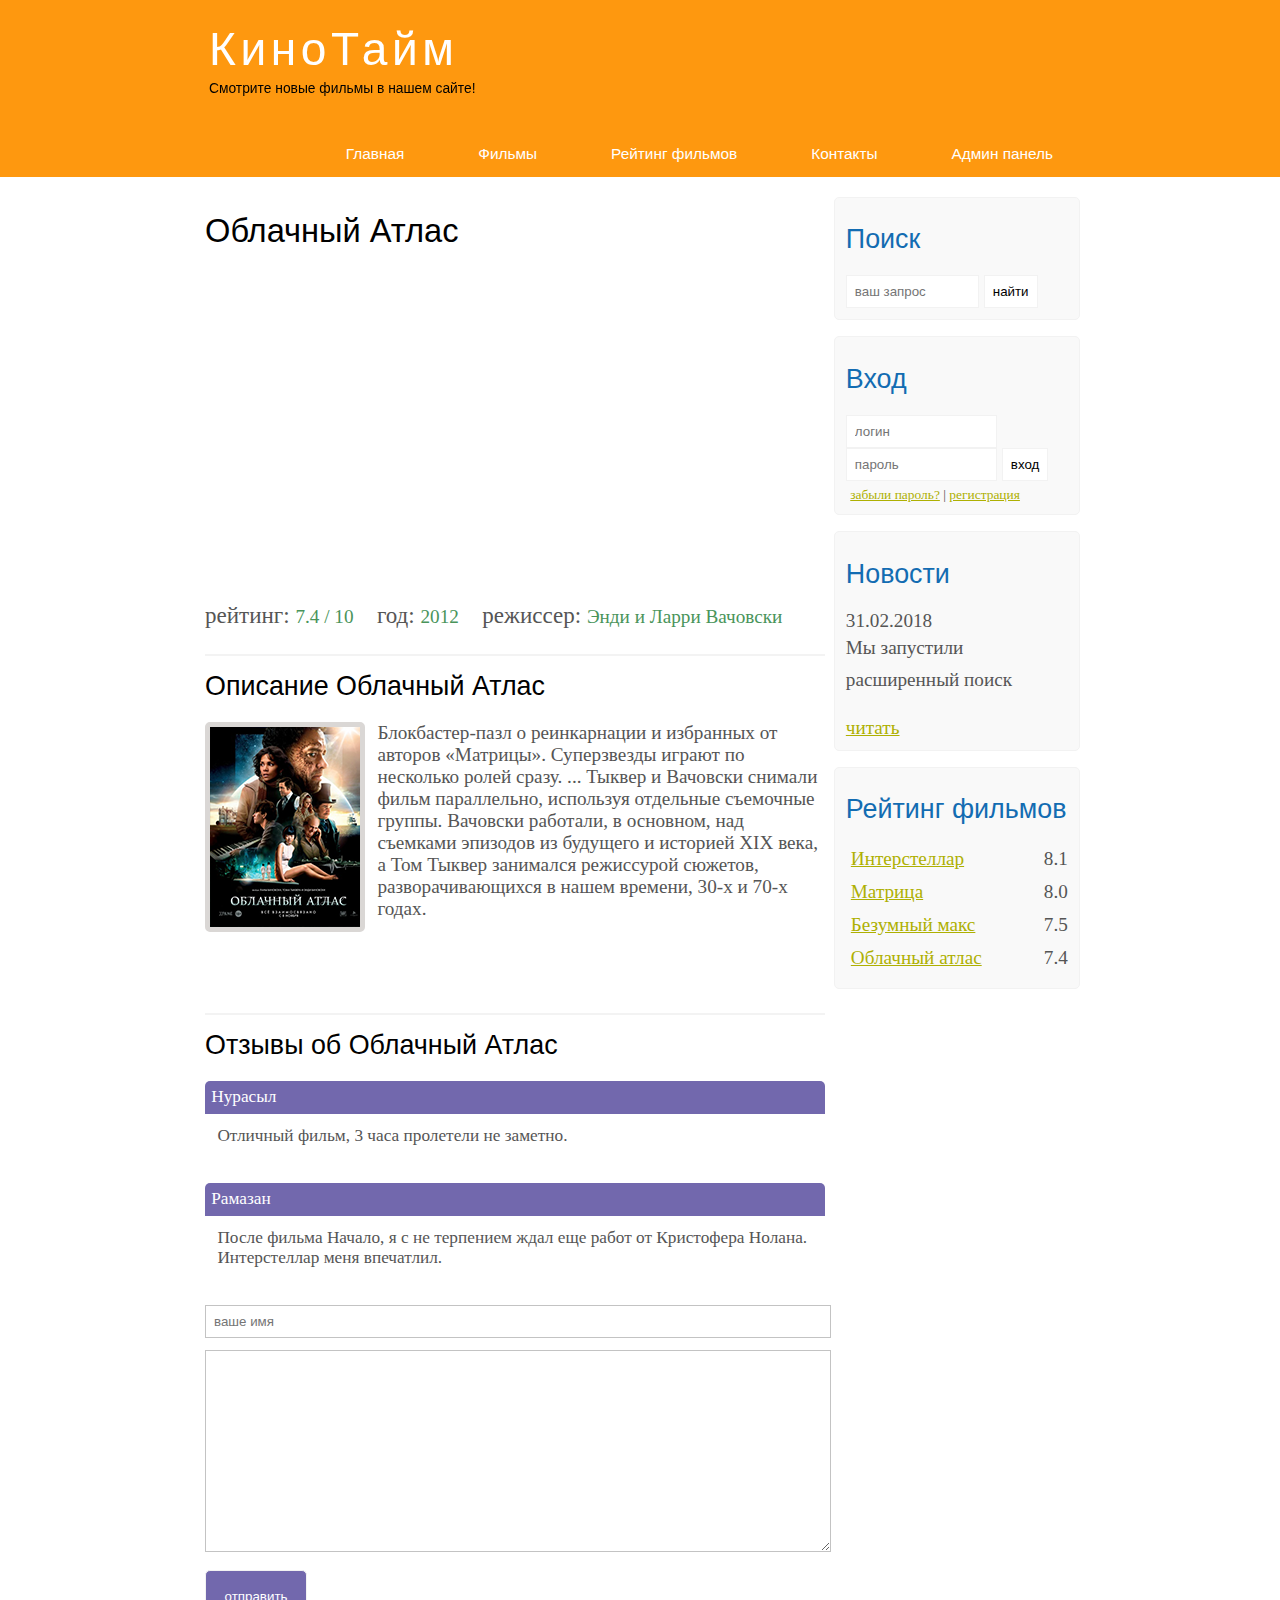
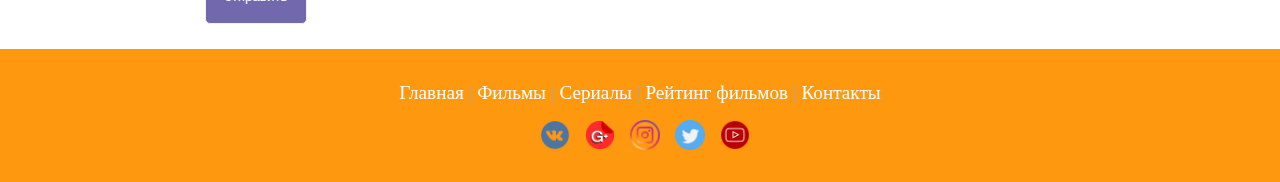
<file: show3.html>
<!DOCTYPE html>
<html lang="en">
<head>
	<meta charset="UTF-8">
	<title>Фильм Облачный Атлас</title>
	<link rel="stylesheet" href="assets/css/style.css">
	<link rel="icon" href="assets/img/logo/logo.ico">
	<meta name="viewport" content="width=device-width, initial-scale=1.0">
</head>
<body>
	<!--Начало Главного блока-->
	<div class="main">
		<!--Начало Шапки сайта-->
		<div class="header">
			<div class="logo">
				<div class="logo_text">
					<h1><a href="index.html">КиноТайм</a></h1>
					<h2>Смотрите новые фильмы в нашем сайте!</h2>
				</div>
			</div>
			<!--Начало Меню сайта-->
			<div class="menubar">
				
				<ul class="menu">
					<li class="selected"><a href="index.html">Главная</a></li>	
					<li><a href="films.html">Фильмы</a></li>
					<li><a href="rating.html">Рейтинг фильмов</a></li>
					<li><a href="map.html">Контакты</a></li>
					<li><a href="User_Profile.html">Админ панель</a></li>
				</ul>

			</div>

		</div>

			
		<div class="site_content">
			
			<div class="sidebar_container">
				
				<div class="sidebar">
					<h2>Поиск</h2>
					<form method="post" action="#" id="search_form" >
						<input type="search" name="search_field" placeholder="ваш запрос" />
						<input type="submit" class="btn" value="найти" />
					</form>
				</div>

				<div class="sidebar">
					<h2>Вход</h2>
					<form method="post" action="#" id="login">
						
						<input type="text" name="login_field" placeholder="логин" />
						<input type="password" name="password_field" placeholder="пароль" />
						<input type="submit" class="btn" value="вход" />
						<div class="lables_passreg_text">
							<span><a href="#">забыли пароль?</a></span> | <span><a href="#">регистрация</a></span>
						</div>

					</form>
				</div>

				<div class="sidebar">
					<h2>Новости</h2>
					<span>31.02.2018</span>
					<p>Мы запустили расширенный поиск</p>
					<a href="#">читать</a>
				</div>

				<div class="sidebar">
					<h2>Рейтинг фильмов</h2>
					<ul>
						<li><a href="show.html">Интерстеллар</a><span class="rating_sidebar">8.1</span></li>
						<li><a href="#">Матрица</a><span class="rating_sidebar">8.0</span></li>
						<li><a href="#">Безумный макс</a><span class="rating_sidebar">7.5</span></li>
						<li><a href="#">Облачный атлас</a><span class="rating_sidebar">7.4</span></li>
					</ul>
				</div>

			</div>

			<div class="content">
				
				<h1>Облачный Атлас</h1>
				
			<iframe width="560" height="315" src="https://www.youtube.com/embed/_rZou_PqFoo" title="YouTube video player" frameborder="0" allow="accelerometer; autoplay; clipboard-write; encrypted-media; gyroscope; picture-in-picture" allowfullscreen></iframe>
			
				<div class="info_film_page">
					<span class="label">рейтинг: </span><span class="value">7.4 / 10</span>
					<span class="label">год: </span><span class="value">2012</span>
					<span class="label">режиссер: </span><span class="value">Энди и Ларри Вачовски</span>
				</div>
				<hr>	
				<h2>Описание Облачный Атлас</h2>
				<div class="descriptions_film">
					<img src="assets/img/cloud.png">
				 Блокбастер-пазл о реинкарнации и избранных от авторов «Матрицы». Суперзвезды играют по несколько ролей сразу. ... Тыквер и Вачовски снимали фильм параллельно, используя отдельные съемочные группы. Вачовски работали, в основном, над съемками эпизодов из будущего и историей XIX века, а Том Тыквер занимался режиссурой сюжетов, разворачивающихся в нашем времени, 30-х и 70-х годах.
				</div>


				
				<hr>
				<h2>Отзывы об Облачный Атлас</h2>

				<div class="reviews">
					<div class="review_name">
						Нурасыл
					</div>
					<div class="review_text">
						Отличный фильм, 3 часа пролетели не заметно.
					</div>
				</div>

				<div class="reviews">
					<div class="review_name">
						Рамазан
					</div>
					<div class="review_text">
						После фильма Начало, я с не терпением ждал еще работ от Кристофера Нолана. Интерстеллар меня впечатлил.
					</div>
				</div>
	
				<div class="send">	
					<form method="post" action="#" id="review">
						<input type="text" name="review_name" placeholder="ваше имя">
						<textarea name="review_text"></textarea>
						<input class="btn" type="submit" value="отправить">
					</form>
				</div>


			

			</div>

		</div>





	<div class="footer">
		<p>
			<a href="index.html">Главная</a> |
			<a href="films.html">Фильмы</a> | 
			<a href="#">Сериалы</a> |
			<a href="rating.html">Рейтинг фильмов</a> |
			<a href="contact.html">Контакты</a>
			<div style="padding-left: 40px; padding-right: 40px;">
			<a href="#"><img src="assets/img/app/fb.png" width="30" height="30" style="padding-left: 10px; padding-right=: 10px;"></a>
			<a href="#"><img src="assets/img/app/gmail.png" width="30" height="30" style="padding-left: 10px; padding-right=: 10px;"></a>
			<a href="https://www.instagram.com/dauleetbaev/" target="_blank"><img src="assets/img/app/insta.png" width="30" height="30" style="padding-left: 10px; padding-right=: 10px;"></a>
			<a href="#"><img src="assets/img/app/wapp.png" width="30" height="30" style="padding-left: 10px; padding-right=: 10px;"></a>
			<a href="https://www.youtube.com/channel/UC6kpNCe3lxf6rgLsyaGyFKQ" target="_blank"><img src="assets/img/app/you.png" width="30" height="30" style="padding-left: 10px; padding-right=: 10px;"></a>
			</div>
		</p>
	</div>

	</div>
	
</body>
</html>
</file>
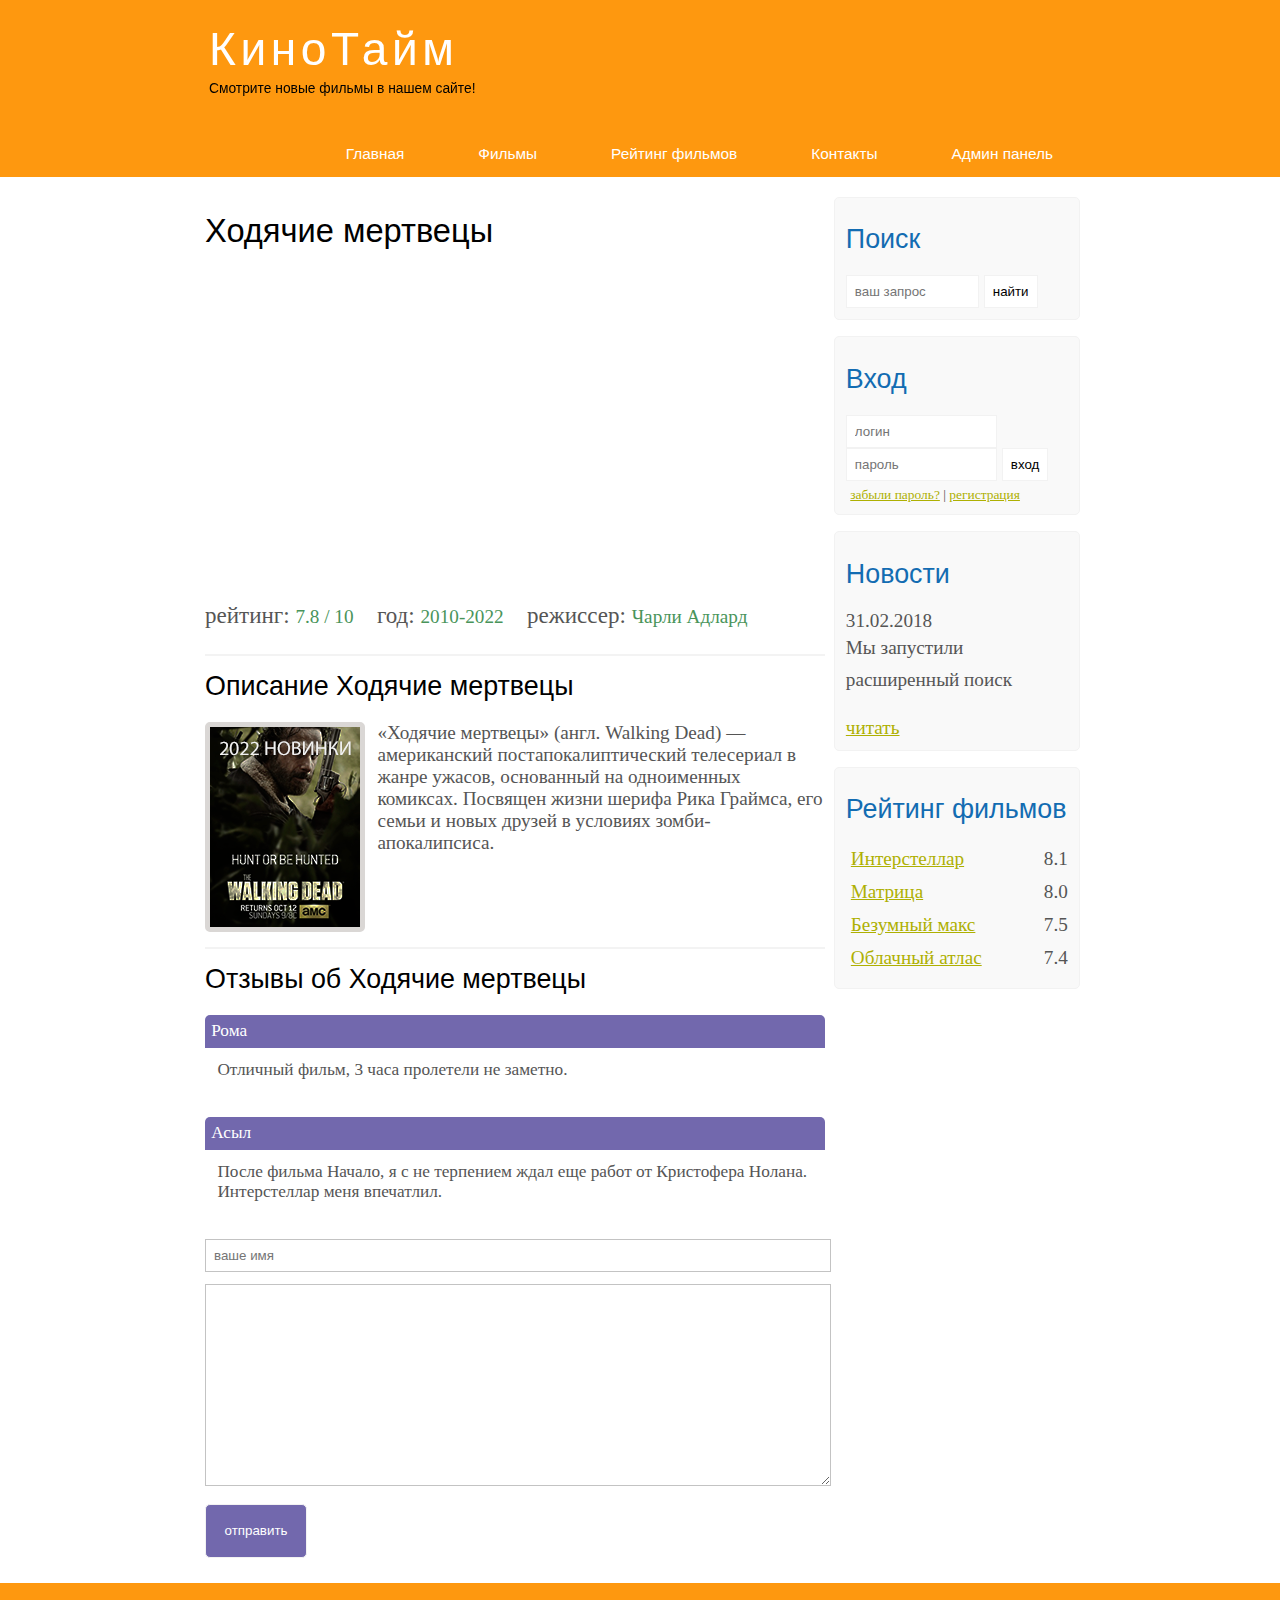
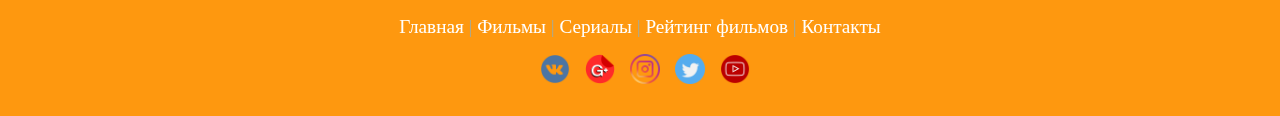
<file: show4.html>
<!DOCTYPE html>
<html lang="en">
<head>
	<meta charset="UTF-8">
	<title>Сериал Ходячие мертвецы</title>
	<link rel="stylesheet" href="assets/css/style.css">
	<link rel="icon" href="assets/img/logo/logo.ico">
	<meta name="viewport" content="width=device-width, initial-scale=1.0">
</head>
<body>
	<!--Начало Главного блока-->
	<div class="main">
		<!--Начало Шапки сайта-->
		<div class="header">
			<div class="logo">
				<div class="logo_text">
					<h1><a href="index.html">КиноТайм</a></h1>
					<h2>Смотрите новые фильмы в нашем сайте!</h2>
				</div>
			</div>
			<!--Начало Меню сайта-->
			<div class="menubar">
				
				<ul class="menu">
					<li class="selected"><a href="index.html">Главная</a></li>	
					<li><a href="films.html">Фильмы</a></li>
					<li><a href="rating.html">Рейтинг фильмов</a></li>
					<li><a href="map.html">Контакты</a></li>
					<li><a href="User_Profile.html">Админ панель</a></li>
				</ul>

			</div>

		</div>

			
		<div class="site_content">
			
			<div class="sidebar_container">
				
				<div class="sidebar">
					<h2>Поиск</h2>
					<form method="post" action="#" id="search_form" >
						<input type="search" name="search_field" placeholder="ваш запрос" />
						<input type="submit" class="btn" value="найти" />
					</form>
				</div>

				<div class="sidebar">
					<h2>Вход</h2>
					<form method="post" action="#" id="login">
						
						<input type="text" name="login_field" placeholder="логин" />
						<input type="password" name="password_field" placeholder="пароль" />
						<input type="submit" class="btn" value="вход" />
						<div class="lables_passreg_text">
							<span><a href="#">забыли пароль?</a></span> | <span><a href="#">регистрация</a></span>
						</div>

					</form>
				</div>

				<div class="sidebar">
					<h2>Новости</h2>
					<span>31.02.2018</span>
					<p>Мы запустили расширенный поиск</p>
					<a href="#">читать</a>
				</div>

				<div class="sidebar">
					<h2>Рейтинг фильмов</h2>
					<ul>
						<li><a href="show.html">Интерстеллар</a><span class="rating_sidebar">8.1</span></li>
						<li><a href="#">Матрица</a><span class="rating_sidebar">8.0</span></li>
						<li><a href="#">Безумный макс</a><span class="rating_sidebar">7.5</span></li>
						<li><a href="#">Облачный атлас</a><span class="rating_sidebar">7.4</span></li>
					</ul>
				</div>

			</div>

			<div class="content">
				
				<h1>Ходячие мертвецы</h1>
				
			<iframe width="560" height="315" src="https://www.youtube.com/embed/igghar92cHg" title="YouTube video player" frameborder="0" allow="accelerometer; autoplay; clipboard-write; encrypted-media; gyroscope; picture-in-picture" allowfullscreen></iframe>
				<div class="info_film_page">
					<span class="label">рейтинг: </span><span class="value">7.8 / 10</span>
					<span class="label">год: </span><span class="value">2010-2022</span>
					<span class="label">режиссер: </span><span class="value">Чарли Адлард</span>
				</div>
				<hr>	
				<h2>Описание Ходячие мертвецы</h2>
				<div class="descriptions_film">
					<img src="assets/img/dead.png">
				 «Ходячие мертвецы» (англ. Walking Dead) — американский постапокалиптический телесериал в жанре ужасов, основанный на одноименных комиксах. Посвящен жизни шерифа Рика Граймса, его семьи и новых друзей в условиях зомби-апокалипсиса.
				</div>


				
				<hr>
				<h2>Отзывы об Ходячие мертвецы</h2>

				<div class="reviews">
					<div class="review_name">
					 	Рома
					</div>
					<div class="review_text">
						Отличный фильм, 3 часа пролетели не заметно.
					</div>
				</div>

				<div class="reviews">
					<div class="review_name">
						Асыл
					</div>
					<div class="review_text">
						После фильма Начало, я с не терпением ждал еще работ от Кристофера Нолана. Интерстеллар меня впечатлил.
					</div>
				</div>
	
				<div class="send">	
					<form method="post" action="#" id="review">
						<input type="text" name="review_name" placeholder="ваше имя">
						<textarea name="review_text"></textarea>
						<input class="btn" type="submit" value="отправить">
					</form>
				</div>


			

			</div>

		</div>





	<div class="footer">
		<p>
			<a href="index.html">Главная</a> |
			<a href="films.html">Фильмы</a> | 
			<a href="#">Сериалы</a> |
			<a href="rating.html">Рейтинг фильмов</a> |
			<a href="contact.html">Контакты</a>
			<div style="padding-left: 40px; padding-right: 40px;">
			<a href="#"><img src="assets/img/app/fb.png" width="30" height="30" style="padding-left: 10px; padding-right=: 10px;"></a>
			<a href="#"><img src="assets/img/app/gmail.png" width="30" height="30" style="padding-left: 10px; padding-right=: 10px;"></a>
			<a href="https://www.instagram.com/dauleetbaev/" target="_blank"><img src="assets/img/app/insta.png" width="30" height="30" style="padding-left: 10px; padding-right=: 10px;"></a>
			<a href="#"><img src="assets/img/app/wapp.png" width="30" height="30" style="padding-left: 10px; padding-right=: 10px;"></a>
			<a href="https://www.youtube.com/channel/UC6kpNCe3lxf6rgLsyaGyFKQ" target="_blank"><img src="assets/img/app/you.png" width="30" height="30" style="padding-left: 10px; padding-right=: 10px;"></a>
			</div>
		</p>
	</div>

	</div>
	
</body>
</html>
</file>
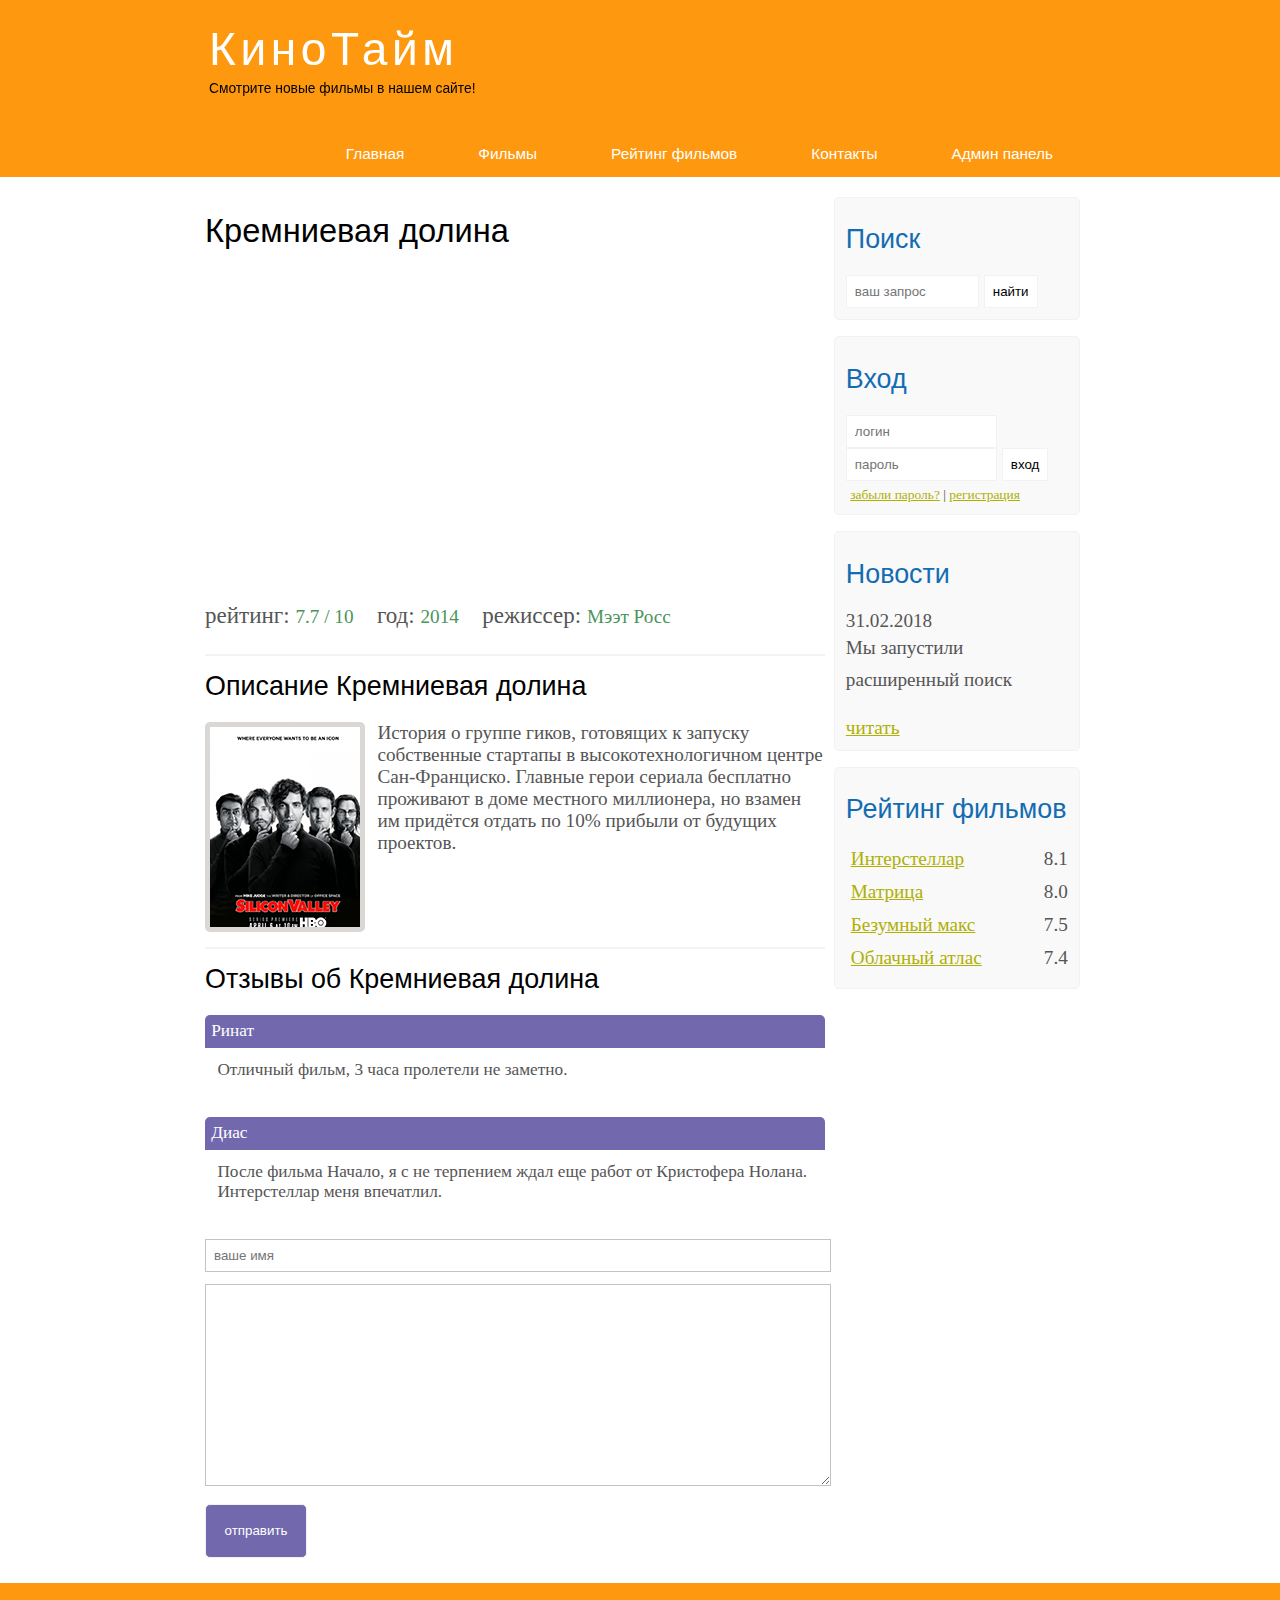
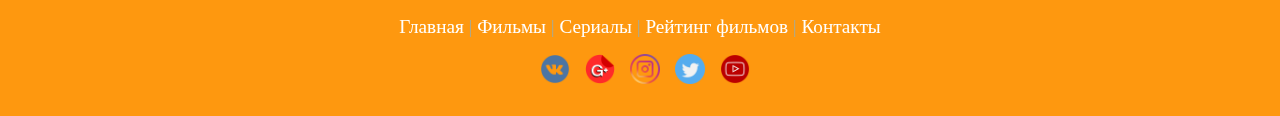
<file: show5.html>
<!DOCTYPE html>
<html lang="en">
<head>
	<meta charset="UTF-8">
	<title>Сериал Кремниевая долина</title>
	<link rel="stylesheet" href="assets/css/style.css">
	<link rel="icon" href="assets/img/logo/logo.ico">
	<meta name="viewport" content="width=device-width, initial-scale=1.0">
</head>
<body>
	<!--Начало Главного блока-->
	<div class="main">
		<!--Начало Шапки сайта-->
		<div class="header">
			<div class="logo">
				<div class="logo_text">
					<h1><a href="index.html">КиноТайм</a></h1>
					<h2>Смотрите новые фильмы в нашем сайте!</h2>
				</div>
			</div>
			<!--Начало Меню сайта-->
			<div class="menubar">
				
				<ul class="menu">
					<li class="selected"><a href="index.html">Главная</a></li>	
					<li><a href="films.html">Фильмы</a></li>
					<li><a href="rating.html">Рейтинг фильмов</a></li>
					<li><a href="map.html">Контакты</a></li>
					<li><a href="User_Profile.html">Админ панель</a></li>
				</ul>

			</div>

		</div>

			
		<div class="site_content">
			
			<div class="sidebar_container">
				
				<div class="sidebar">
					<h2>Поиск</h2>
					<form method="post" action="#" id="search_form" >
						<input type="search" name="search_field" placeholder="ваш запрос" />
						<input type="submit" class="btn" value="найти" />
					</form>
				</div>

				<div class="sidebar">
					<h2>Вход</h2>
					<form method="post" action="#" id="login">
						
						<input type="text" name="login_field" placeholder="логин" />
						<input type="password" name="password_field" placeholder="пароль" />
						<input type="submit" class="btn" value="вход" />
						<div class="lables_passreg_text">
							<span><a href="#">забыли пароль?</a></span> | <span><a href="#">регистрация</a></span>
						</div>

					</form>
				</div>

				<div class="sidebar">
					<h2>Новости</h2>
					<span>31.02.2018</span>
					<p>Мы запустили расширенный поиск</p>
					<a href="#">читать</a>
				</div>

				<div class="sidebar">
					<h2>Рейтинг фильмов</h2>
					<ul>
						<li><a href="show.html">Интерстеллар</a><span class="rating_sidebar">8.1</span></li>
						<li><a href="#">Матрица</a><span class="rating_sidebar">8.0</span></li>
						<li><a href="#">Безумный макс</a><span class="rating_sidebar">7.5</span></li>
						<li><a href="#">Облачный атлас</a><span class="rating_sidebar">7.4</span></li>
					</ul>
				</div>

			</div>

			<div class="content">
				
				<h1>Кремниевая долина</h1>
				
			<iframe width="560" height="315" src="https://www.youtube.com/embed/igghar92cHg" title="YouTube video player" frameborder="0" allow="accelerometer; autoplay; clipboard-write; encrypted-media; gyroscope; picture-in-picture" allowfullscreen></iframe>
				<div class="info_film_page">
					<span class="label">рейтинг: </span><span class="value">7.7 / 10</span>
					<span class="label">год: </span><span class="value">2014</span>
					<span class="label">режиссер: </span><span class="value">Мээт Росс</span>
				</div>
				<hr>	
				<h2>Описание Кремниевая долина</h2>
				<div class="descriptions_film">
					<img src="assets/img/silicon.png">
История о группе гиков, готовящих к запуску собственные стартапы в высокотехнологичном центре Сан-Франциско. Главные герои сериала бесплатно проживают в доме местного миллионера, но взамен им придётся отдать по 10% прибыли от будущих проектов.
				</div>


				
				<hr>
				<h2>Отзывы об Кремниевая долина</h2>

				<div class="reviews">
					<div class="review_name">
					 	Ринат
					</div>
					<div class="review_text">
						Отличный фильм, 3 часа пролетели не заметно.
					</div>
				</div>

				<div class="reviews">
					<div class="review_name">
						Диас
					</div>
					<div class="review_text">
						После фильма Начало, я с не терпением ждал еще работ от Кристофера Нолана. Интерстеллар меня впечатлил.
					</div>
				</div>
	
				<div class="send">	
					<form method="post" action="#" id="review">
						<input type="text" name="review_name" placeholder="ваше имя">
						<textarea name="review_text"></textarea>
						<input class="btn" type="submit" value="отправить">
					</form>
				</div>


			

			</div>

		</div>





	<div class="footer">
		<p>
			<a href="index.html">Главная</a> |
			<a href="films.html">Фильмы</a> | 
			<a href="#">Сериалы</a> |
			<a href="rating.html">Рейтинг фильмов</a> |
			<a href="contact.html">Контакты</a>
			<div style="padding-left: 40px; padding-right: 40px;">
			<a href="#"><img src="assets/img/app/fb.png" width="30" height="30" style="padding-left: 10px; padding-right=: 10px;"></a>
			<a href="#"><img src="assets/img/app/gmail.png" width="30" height="30" style="padding-left: 10px; padding-right=: 10px;"></a>
			<a href="https://www.instagram.com/dauleetbaev/" target="_blank"><img src="assets/img/app/insta.png" width="30" height="30" style="padding-left: 10px; padding-right=: 10px;"></a>
			<a href="#"><img src="assets/img/app/wapp.png" width="30" height="30" style="padding-left: 10px; padding-right=: 10px;"></a>
			<a href="https://www.youtube.com/channel/UC6kpNCe3lxf6rgLsyaGyFKQ" target="_blank"><img src="assets/img/app/you.png" width="30" height="30" style="padding-left: 10px; padding-right=: 10px;"></a>
			</div>
		</p>
	</div>

	</div>
	
</body>
</html>
</file>
<file: assets/css/style.css>
* {
  margin: 0;
  padding: 0;
}

body {
  font-size: 1.2em;
  background-color: #fff;
  color: #555;
}

p {
  padding: 0 0 20px 0;
  line-height: 1.7em;
}

input[type="text"], input[type="password"], input[type="search"] {
  color: #5d5d5d;
  width: 60%;
  padding: 8px;
} 

input, textarea {
  outline: none;
  border: none;
  border: solid 1px #f2f2f2;
}

h1, h2 {
  font: normal 170% 'century gothic', arial;
  margin: 0 0 15px 0;
  padding: 15px 0 5px 0;
  color: #000;
}

h2 {
  font-size: 140%;
}

a, a:hover {
  outline: none;
  text-decoration: underline;
  color: #aeb002;
}

ul {
  margin: 2px 0 22px 17px;
}

ul li {
  margin: 0 0 6px 0;
  padding: 0 0 4px 5px;
  line-height: 1.5em;
}



.header {
  background-color: #FE980F;
  height: 177px;
  font-size: 0.8em;
  margin-left: 0px;
  margin-right: 0px;
  min-width: 900px;
}

.main, .logo, .menubar, .site_content, .footer {
  margin-left: auto;
  margin-right: auto;
}

.logo {
  width: 880px;
  padding-bottom: 40px;
}

.logo h1, .logo h2 {
  font: normal 300% 'century gothic', arial, sans-serif;
  margin: 0 0 0 9px;
}

.logo_text h1, .logo_text h1 a, .logo_text h1 a:hover {
  padding: 22px 0 0 0;
  color: #fff;
  letter-spacing: 0.1em;
  text-decoration: none;
}

.logo_text h2 {
  font-size: 0.9em;
  padding: 4px 0 0 0;
  color: black;
}

.menubar {
  width: 900px;
  height: 46px;
}

ul.menu {
  float: right;
}

ul.menu li {
  float: left;
  padding: 0 0 0 9px;
  list-style: none;
  margin: 1px 2px 0 0;
}

ul.menu li a {
  font: normal 100% 'trebuchet ms', sans-serif;
  display: block;
  height: 20px;
  padding: 6px 35px 5px 28px;
  color: #fff;
  text-decoration: none;
}

ul.menu li.selected a {
  color: white;
}

ul.menu li a:hover {
  color: #e4ec04;
}

hr {
  border: solid 1px #f3f3f3;
}

.site_content {
  width: 880px;
  overflow:hidden;
  margin: 20px auto 0 auto;
  background-color: white;
}

.sidebar_container {
  float: right;;
  width: 224px;
}

.sidebar {
  float: right;
  width: 222px;
  padding: 5%;
  margin: 0 0 16px 0;
  border: solid 1px #f2f2f2;
  border-radius: 5px;
  background-color: #f9f9f9;
}

.btn {
  padding: 8px;
  background-color: white;
  cursor:pointer;
}

.sidebar h2 {
  color: #136cb2;
}

.lables_passreg_text {
  font-size: 0.7em;
  margin-top: 3%;
  margin-left: 2%;
}

.sidebar ul {
  margin: 0;
}

.sidebar ul li {
  list-style-type: none;
  margin: 0 0 0 0;
}

.sidebar .rating_sidebar {
  float: right;
}


.content {
  text-align: left;
  width: 620px;
  padding: 0 0 0 5px;
  float: left;
  bottom: 100px;
}

.content a {
  text-decoration: none;
}

.films_block {
  margin-bottom: 5%;
}

.films_block img {
  border-radius: 5px;
  border: solid 5px #dad7d5;
  width: 22%;
} 

.posts .posts_content {
  font-size: 0.8em;
}


/* Страница просмотра фильма */

.info_film_page {
  margin-top: 2%;
  margin-bottom: 4%;
}

.info_film_page .label {
  font-size: 1.2em;
}

.info_film_page .value {
  font-size: 1em;
  color: #49945A;
  margin-right: 3%;
}

.descriptions_film {
  margin-bottom: 15%;
}

.descriptions_film img{
  float:left;
  margin-right: 2%;
  border-radius: 5px;
  border: solid 5px #dad7d5;
}

.reviews {
  margin-bottom: 4%;
  font-size: 0.9em;
}

.reviews .review_name {
  background-color: #7268AD;
  color: white;
  padding: 1%;
  border-top-left-radius: 5px;
  border-top-right-radius: 5px;
}

.reviews .review_text {
  padding-top: 2%;
  padding-bottom: 2%; 
  padding-left: 2%;
}

.send {
  margin-bottom: 4%;
}

.send input[type="text"], textarea {
  border: solid 1px #C3C3C3;
  margin-bottom: 2%;
}

.send input[type="text"]{
  width: 98%;
}

.send textarea {
  width: 624px;
  height: 200px;
}

.send input[type="submit"]{
  background-color: #7268AD;
  padding: 3%;
  color: white;
  border-radius: 5px;
}



.send_contact input[type="text"] {
  width: 500px;
}

.send_contact textarea {
  width: 516px;
}



.info_film {
  margin-bottom: 5%;
  background-color: #f9f9f9;
  padding: 5%;
  height: 270px;
}

.info_film img {
  float: left;
  margin-right: 2%;
  border-radius: 5px;
  border: solid 5px #dad7d5;
  width: 25%;
}

.button {
  background-color: #7268ad;
  padding: 2%;
  color: white;
  border-radius: 5px;
  float: right;
  margin-top: 5%;
  clear: both;
  font-size: 0.8em;
}

.button a {
  color: white;
}


table {
  width: 100%;
  border: solid 1px #f4f4f4;
}

td {
  padding: 2%;
  border: solid 1px #f4f4f4;
}

td img {
  width: 60px;
  vertical-align: middle;
}

.center {
  text-align: center;
}

.rating {
  font-weight: bold;
}


.footer {
  width: 100%;
  height: 100px;
  padding: 28px 0 5px 0;
  text-align: center;
  background-color: #FE980F;
  color: #a8aa94;
  margin-left: 0px;
  margin-right: 0px;
  min-width: 900px;
}

.footer a {
  color: white;
  text-decoration: none;
}

.footer a:hover {
  color: white;
  text-decoration: none;
}

.footer p {
  padding: 0 0 10px 0;
}


/* CSS Mobile */

@media only screen
and (min-device-width : 320px)
and (max-device-width : 768px) {

  .slideshow{
    display: none;
  }

  .header {
    background-color: #FE980F;
    min-width: 100%;
    height: 20%;
    text-align: center;
  }

  .logo {
    width: 100%;
  }

  .site_content {
    width: 100%;
  }

  .menubar {
    width: 100%;
    height: 100%;
  }

  .content {
    width: 100%;
    text-align: center;
  }

  .site_content { 
    width: 100%;
    text-align: center;
  }
  
  .sidebar_container {
    display: none;
  }

  .footer {
    display: none;
  }

  .slides{
    display: none;
  }

  ul.menu {
    float: none;
  }

  ul.menu li {
    margin: 0;
    padding: 0;
    float: none;
  }

  .logo h1 {
    font: normal 235% 'century gothic', arial, sans-serif;
  }

  .logo h2 {
    font: normal 100% 'century gothic', arial, sans-serif;
    color:white;
  }

  .content h1, h2 {
    font: normal 110% 'century gothic', arial;
  }

  .films_block img {
    width: 43%;
  }

  .posts_content p {
    line-height: 1.5em;
    padding: 3%;
    text-align: left;
  }


  .posts p {
    font-size: 120%;
  }

  /* fimls page */
  .info_film {
    float:none;
    height: 100%;
  }

  .info_film img {
    width: 90%;
    margin-bottom: 5%;
  }

  .button {
    float: none;
  }

  /* rating page */
  table {
    display: block;
  }

  th {
    font-size: 75%;
  }

  td {
    padding: 0;
    margin: 0;
    font-size: 95%;
    text-align: left;
  }

  /* show page */
  iframe {
    width: 88%;
    height: 100%;
  }

  .descriptions_film {
    width: 90%;
    text-align: left;
    margin-left: 2%;
  }
  
  .descriptions_film img {
    float: none;
    width: 73%;
    display: block;
    margin: 0;
    padding: 0;
    margin-left: 11%;
    margin-bottom: 7%;
  }

  .reviews {
    text-align: left;
    width: 96%;
  }

  .send input[type="text"] {
    width: 80%;
  }

  .send textarea {
    width: 85%;
  }
}





.slides {
height:300px;
padding-right: 20px;
margin:50px auto;
overflow:hidden;
position:relative;
width:900px;
}
.slides ul {
list-style:none;
position:relative;
}
 
/* keyframes #anim_slides */
@-webkit-keyframes anim_slides {
0% {
opacity:0;
}
6% {
opacity:1;
}
24% {
opacity:1;
}
30% {
opacity:0;
}
100% {
opacity:0;
}
}
@-moz-keyframes anim_slides {
0% {
opacity:0;
}
6% {
opacity:1;
}
24% {
opacity:1;
}
30% {
opacity:0;
}
100% {
opacity:0;
}
}
 
.slides ul li {
opacity:0;
position:absolute;
top:0;
 
/* css3 анимация */
-webkit-animation-name: anim_slides;
-webkit-animation-duration: 24.0s;
-webkit-animation-timing-function: linear;
-webkit-animation-iteration-count: infinite;
-webkit-animation-direction: normal;
-webkit-animation-delay: 0;
-webkit-animation-play-state: running;
-webkit-animation-fill-mode: forwards;
 
-moz-animation-name: anim_slides;
-moz-animation-duration: 24.0s;
-moz-animation-timing-function: linear;
-moz-animation-iteration-count: infinite;
-moz-animation-direction: normal;
-moz-animation-delay: 0;
-moz-animation-play-state: running;
-moz-animation-fill-mode: forwards;
}
 
/* css3 delays */
.slides ul li:nth-child(2), .slides ul li:nth-child(2) div {
-webkit-animation-delay: 6.0s;
-moz-animation-delay: 6.0s;
}
.slides ul li:nth-child(3), .slides ul li:nth-child(3) div {
-webkit-animation-delay: 12.0s;
-moz-animation-delay: 12.0s;
}
.slides ul li:nth-child(4), .slides ul li:nth-child(4) div {
-webkit-animation-delay: 18.0s;
-moz-animation-delay: 18.0s;
}
.slides ul li img {
display:block;
}
 
/* keyframes #anim_titles */
@-webkit-keyframes anim_titles {
0% {
left:100%;
opacity:0;
}
5% {
left:10%;
opacity:1;
}
20% {
left:10%;
opacity:1;
}
25% {
left:100%;
opacity:0;
}
100% {
left:100%;
opacity:0;
}
}
@-moz-keyframes anim_titles {
0% {
left:100%;
opacity:0;
}
5% {
left:10%;
opacity:1;
}
20% {
left:10%;
opacity:1;
}
25% {
left:100%;
opacity:0;
}
100% {
left:100%;
opacity:0;
}
}
 
.slides ul li div {
background-color:#000000;
border-radius:10px 10px 10px 10px;
box-shadow:0 0 5px #FFFFFF inset;
color:#FFFFFF;
font-size:26px;
left:10%;
margin:0 auto;
padding:20px;
position:absolute;
top:50%;
width:200px;
 
/* css3 анимация */
-webkit-animation-name: anim_titles;
-webkit-animation-duration: 24.0s;
-webkit-animation-timing-function: linear;
-webkit-animation-iteration-count: infinite;
-webkit-animation-direction: normal;
-webkit-animation-delay: 0;
-webkit-animation-play-state: running;
-webkit-animation-fill-mode: forwards;
 
-moz-animation-name: anim_titles;
-moz-animation-duration: 24.0s;
-moz-animation-timing-function: linear;
-moz-animation-iteration-count: infinite;
-moz-animation-direction: normal;
-moz-animation-delay: 0;
-moz-animation-play-state: running;
-moz-animation-fill-mode: forwards;
}

#slideshow {
   position:relative;
   height: 200px;
}

#slideshow IMG {
   position:absolute;
   top:0;
   left:0;
   z-index:8;
}

#slideshow IMG.active {
   z-index:10;
}

#slideshow IMG.last-active {
   z-index:9;
}
</file>
